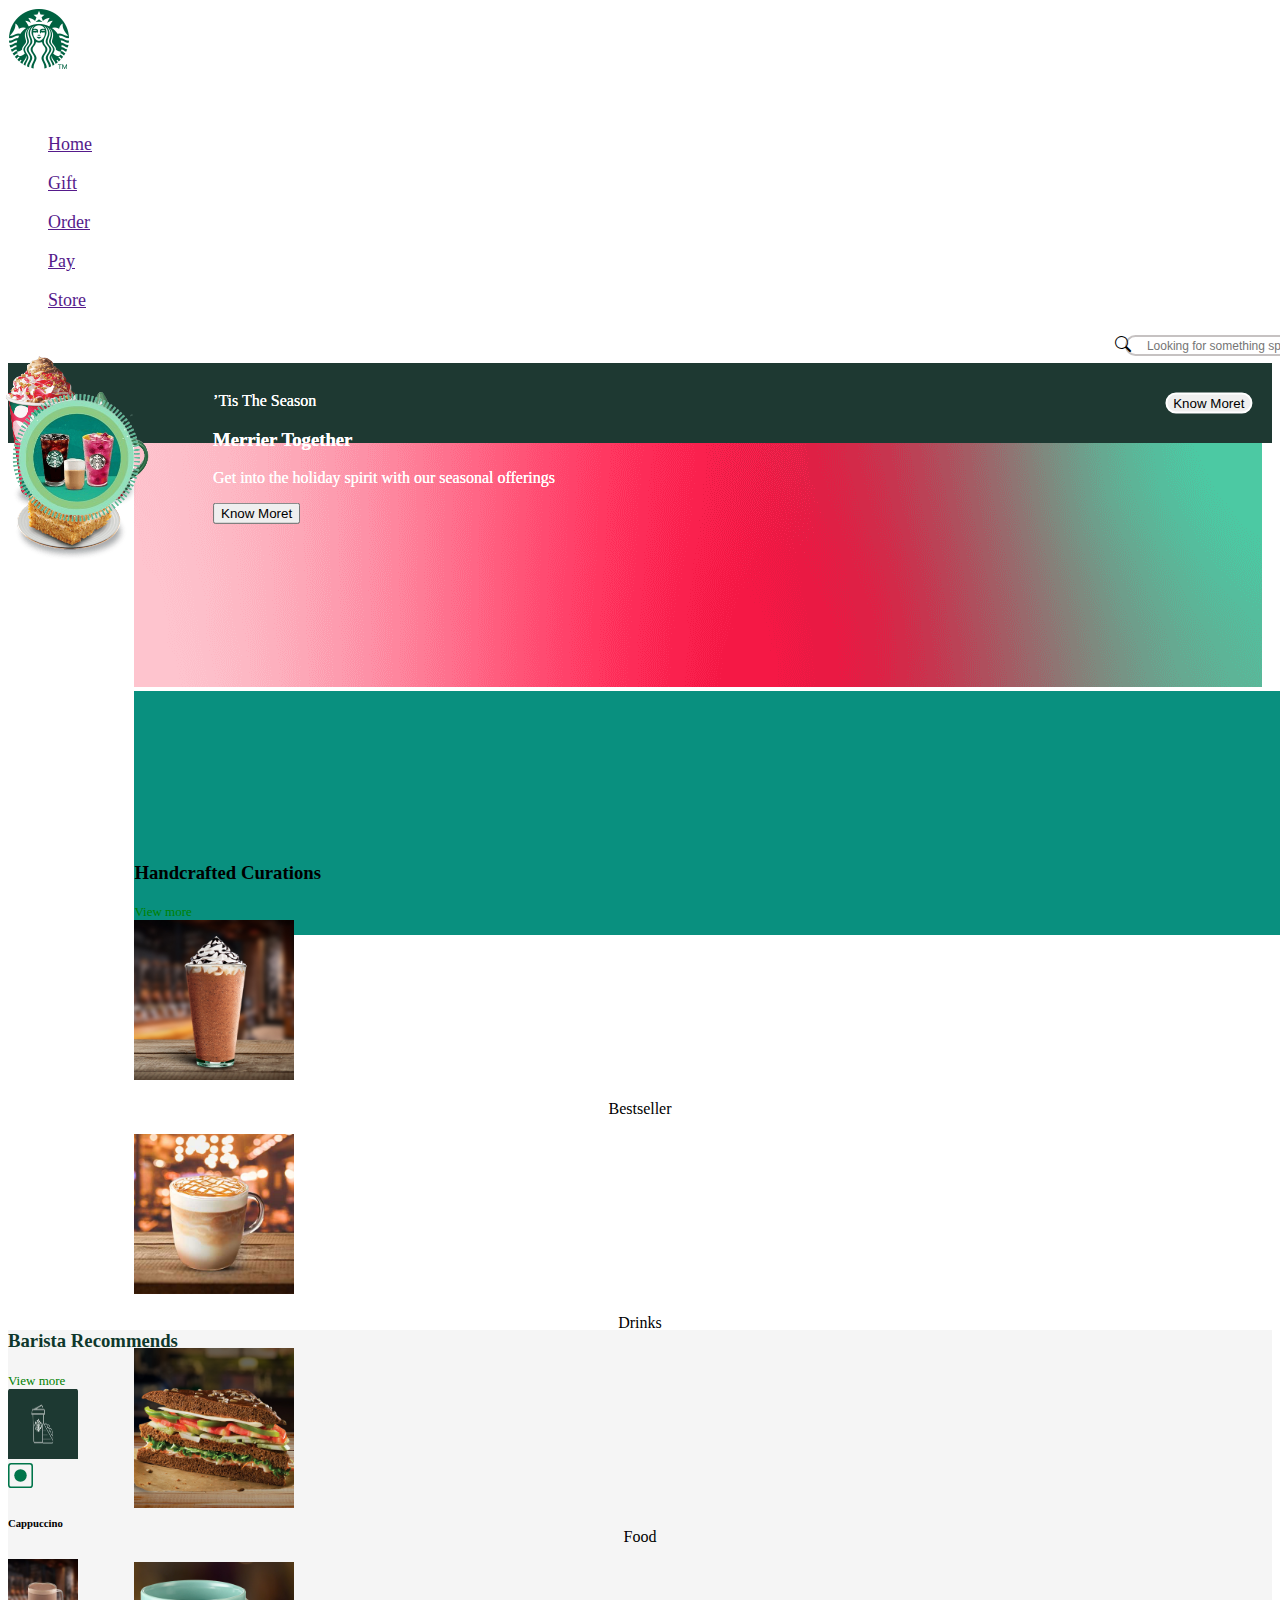
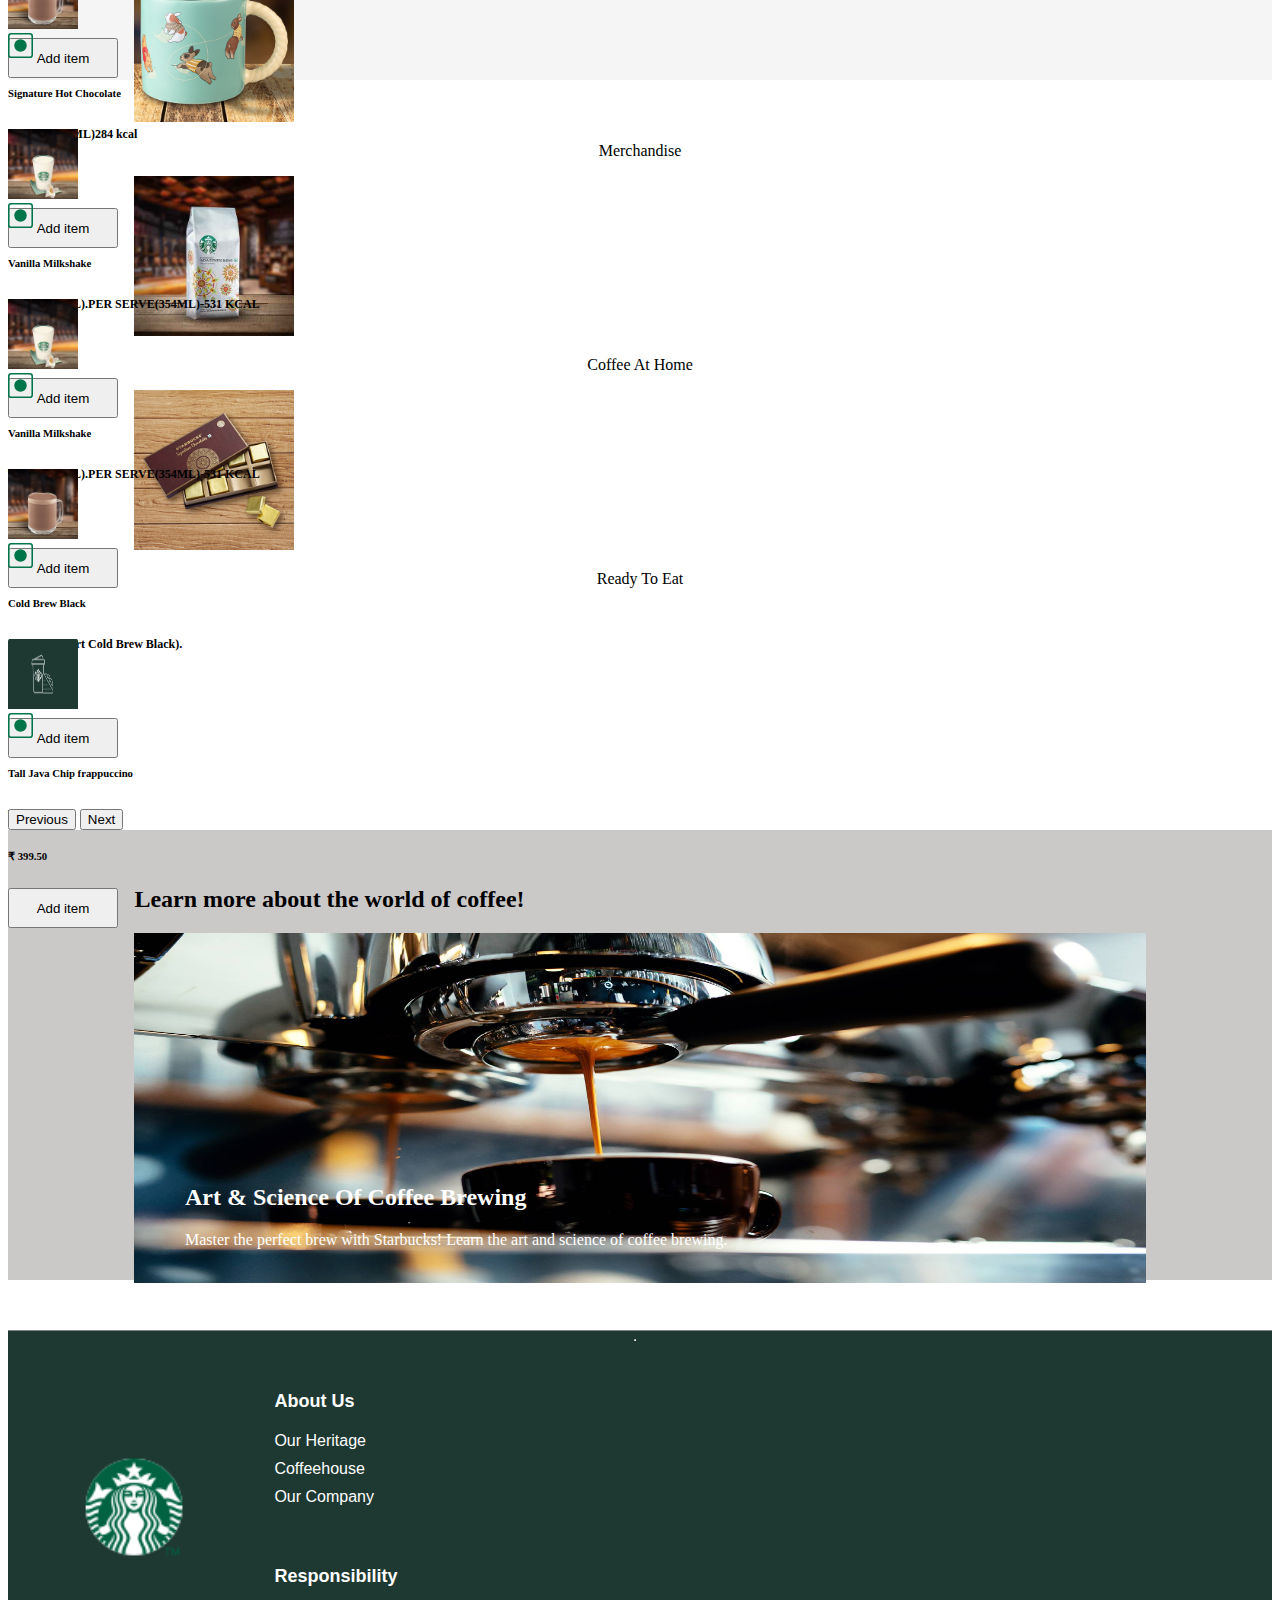
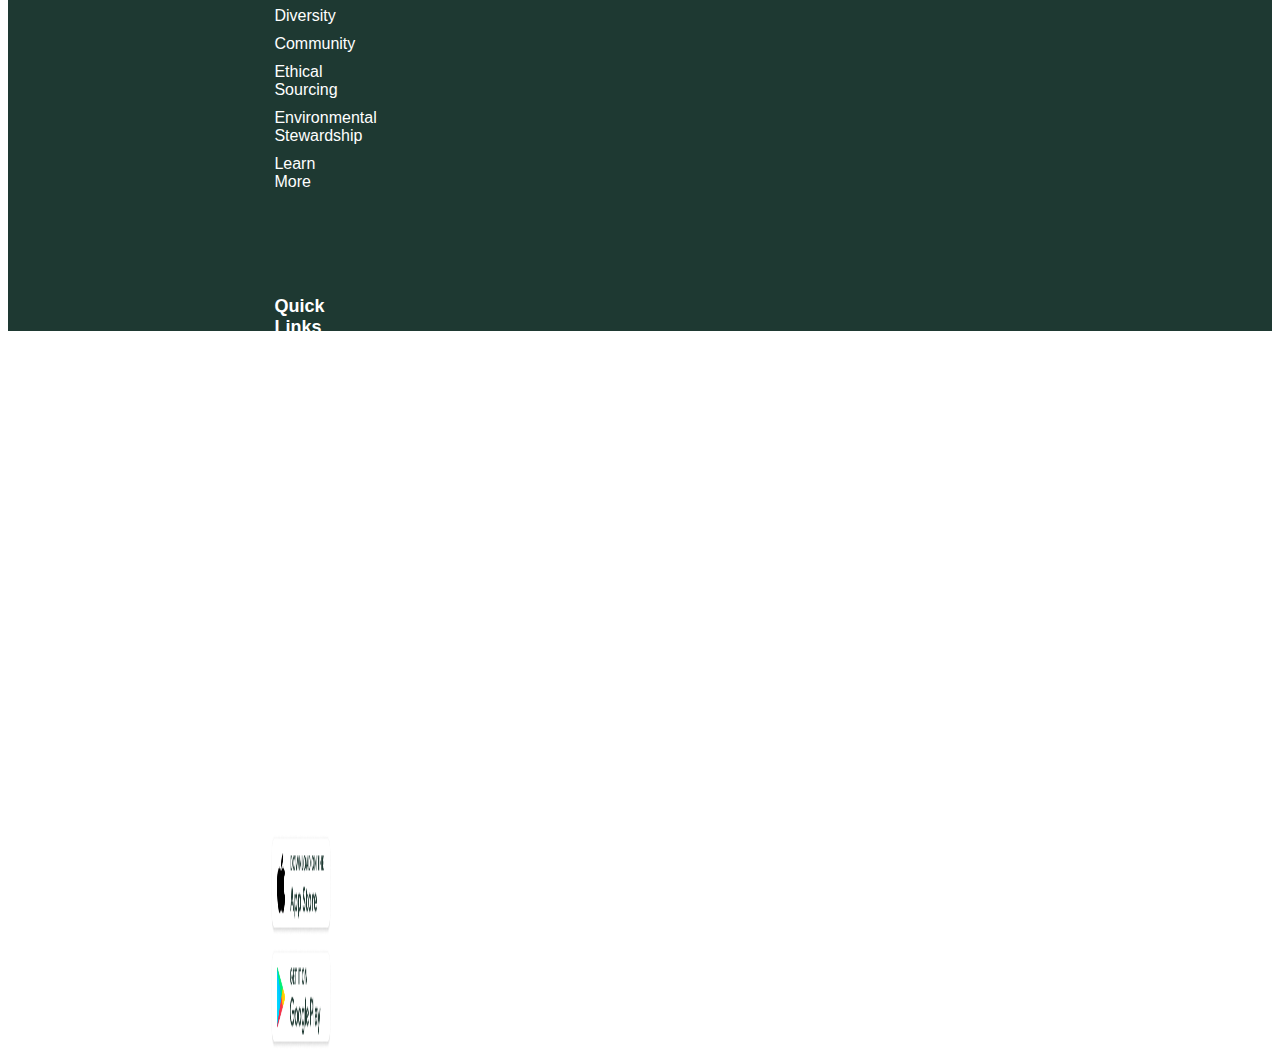
<file: Bootstrap Project/index.html>
<!DOCTYPE html>
<html lang="en">
<head>
    <meta charset="UTF-8">
    <meta name="viewport" content="width=device-width, initial-scale=1.0">
    <title>Document</title>
    <link rel="icon" href="image/logo.png">
    <!--bootsrap link-->
    <link href="https://cdn.jsdelivr.net/npm/bootstrap@5.0.2/dist/css/bootstrap.min.css" rel="stylesheet" 
    integrity="sha384-EVSTQN3/azprG1Anm3QDgpJLIm9Nao0Yz1ztcQTwFspd3yD65VohhpuuCOmLASjC" crossorigin="anonymous">
    <script src="https://cdn.jsdelivr.net/npm/bootstrap@5.0.2/dist/js/bootstrap.bundle.min.js" 
    integrity="sha384-MrcW6ZMFYlzcLA8Nl+NtUVF0sA7MsXsP1UyJoMp4YLEuNSfAP+JcXn/tWtIaxVXM" crossorigin="anonymous"></script>
    <!--icon link-->
    <link rel="stylesheet" href="https://cdn.jsdelivr.net/npm/bootstrap-icons@1.11.3/font/bootstrap-icons.min.css">
    <!--CSS link-->
    <link rel="stylesheet" href="style.css">
</head>
<body>
    <!--Navbar-->
    <div class="navbar navbar-expand-lg navbar-light bg-light">
        <div class="container">
            <a href="" class="navbar-brand"><img src="image/logo.png" alt=""></a>
            <div class="collapse navbar-collapse" >
                <ul class="navbar-nav">
                    <li class="nav-itme"><a href="" class="nav-link">Home</a></li>
                    <li class="nav-itme"><a href="" class="nav-link">Gift</a></li>
                    <li class="nav-itme"><a href="" class="nav-link">Order</a></li>
                    <li class="nav-itme"><a href="" class="nav-link">Pay</a></li>
                    <li class="nav-itme"><a href="" class="nav-link">Store</a></li>
                </ul>
                <div class="form">
                    <form class="d-flex">
                        <div class="search">
                            <i class="bi bi-search"></i>
                      <input class="form-control me-2 w-100" type="search" placeholder="Looking for something specific?">
                    </div>
                    </form>
                    <div class="user">
                    <i class="bi bi-person-circle"></i></div>
            </div>
        </div>
    </div>
    </div>
    <!--card-->
    <div class="crad">
        <button type="button" class="btn btn-outline-light  d-flex align-items-center">Know Moret</button>
    </div>
    
    <!--slide1-->
    <div class="slide1 mt-2">
        <div class="slide1-content">
            <div class="container">
                
           
            <div id="carouselExampleInterval" class="carousel slide" data-bs-ride="carousel">
                <div class="carousel-inner">
                  <div class="carousel-item active" >
                    <img src="image/36_Holiday_Dashboard_05_1_eaa2feb94e.png" class="d-block w-100" alt="...">
                    <img src="image/Holiday_Dashboard_Middle_1_189e129df8.png" alt="" class="holiday">
                    <div class="contanet1">
                        <p>’Tis The Season</p>
                        <h3>Merrier Together</h3>
                        <p>Get into the holiday spirit with our seasonal offerings</p>
                        <button type="button" class="btn btn-outline-light  d-flex align-items-center">Know Moret</button>
                    </div>
                  </div>
                  <div class="carousel-item" >
                    <img src="image/Banner_Background_2256x488_1_0c34e62d77.webp" class="d-block w-100" alt="...">
                    <img src="image/285_x_595_App_removebg_preview_2_c4bc942184.png" alt="" class="app">
                    <div class="contanet2">
                        <p>’Tis The Season</p>
                        <h3>Merrier Together</h3>
                        <p>Get into the holiday spirit with our seasonal offerings</p>
                        <button type="button" class="btn btn-outline-light  d-flex align-items-center">Know Moret</button>
                    </div>
                  </div>
                </div>
                <button class="carousel-control-prev" type="button" data-bs-target="#carouselExampleInterval" data-bs-slide="prev">
                  <span class="carousel-control-prev-icon" aria-hidden="true"></span>
                  <span class="visually-hidden">Previous</span>
                </button>
                <button class="carousel-control-next"  data-bs-target="#carouselExampleInterval" data-bs-slide="next">
                  <span class="carousel-control-next-icon" ></span>
                  <span class="visually-hidden">Next</span>
                </button>
              </div>
            </div>
        </div>
    </div>
    <!--Handcrafted Curations-->
    <div class="handcrafted">
        <div class="hand-content">
            <h3>Handcrafted Curations</h3>
             <a href="#" class="fw-bold mt-4" style="text-decoration: none; color: green;font-size: 13px;">View more</a>
            <div class="container mt-5">
                <div class="row">
                    <div class="col-sm-12 col-md-4 col-xl-2"><img src="image/Bestseller.webp" alt="" class="rounded rounded-circle">
                        <p align="center">Bestseller</p>
                    </div>
                    <div class="col-sm-12 col-md-4 col-xl-2"><img src="image/Drinks.webp" alt="" class="rounded rounded-circle">
                        <p align="center">Drinks</p>
                    </div>
                    <div class="col-sm-12 col-md-4 col-xl-2"><img src="image/Food.webp" alt="" class="rounded rounded-circle">
                        <p align="center">Food</p>
                    </div>
                    <div class="col-sm-12 col-md-4 col-xl-2"><img src="image/Merchandise.webp" alt=""  class="rounded rounded-circle">
                        <p align="center">Merchandise</p>
                    </div>
                    <div class="col-sm-12 col-md-4 col-xl-2"><img src="image/CoffeeAtHome.webp" alt=""  class="rounded rounded-circle"> 
                        <p align="center">Coffee At Home</p>
                    </div>
                    <div class="col-sm-12 col-md-4 col-xl-2 "><img src="image/ReadyToEat.jpg" alt="" class="rounded rounded-circle">
                        <p align="center">Ready To Eat</p>
                    </div>
                </div>
            </div>
        </div>
    </div>
    <!--Barista -->
    <div class="container-fluid mb-5"
      style="background-color: whitesmoke; height: 350px">
      <div class="container">

        <div class="head w-100 d-flex justify-content-between">
            <h3 class="fw-bolder pt-4" style="color: #0e382c">
            Barista Recommends
            </h3>

            <a href="#" class="fw-bold mt-4" style="text-decoration: none; color: green;font-size: 13px;">View more</a>
        </div>
        

        <div id="cards-slide" class="carousel slide mt-5" data-bs-ride="carousel">
            <div class="carousel-inner">
              <div class="carousel-item active">
                 <div class="row ">

                    <!--CARD-1-->
                    <div class="col-4">
                        <div class="card" style="width: 400px; height: 170px; border-radius: 10px">
                            <section class="d-flex">
                              <img src="image/placeholder.webp" class="card-img-top rounded m-3" style="height: 70px; width: 70px" />
                  
                              <div class="info mt-3">
                                <img src="image/veg.svg" class="pb-2" style="height: 25px" />
                                <h6 class="fw-bolder">Cappuccino</h6>
                                <h6 style="font-size: 12px">Short</h6>
                              </div>
                            </section>
                            <div class="card-body w-100 mb-5 d-flex justify-content-between">
                              <h6 class="fw-bolder">₹ 283.50</h6>
                              <button
                                class="btn btn-success btn-outline-dark"
                                style="width: 110px; height: 40px"
                              >
                                Add item
                              </button>
                            </div>
                          </div>
                    </div>

                    <!--CARD-2-->
                    <div class="col-4  ">
                        <div class="card" style="width: 400px; height: 170px; border-radius: 10px">
                            <section class="d-flex">
                              <img src="image/100447.webp" class="card-img-top rounded m-3" style="height: 70px; width: 70px" />
                  
                              <div class="info mt-3">
                                <img src="image/veg.svg" class="pb-2" style="height: 25px" />
                                <h6 class="fw-bolder">Signature Hot Chocolate</h6>
                                <h6 style="font-size: 12px">SHORT(237ML)284 kcal</h6>
                              </div>
                            </section>
                            <div class="card-body w-100 mb-5 d-flex justify-content-between">
                              <h6 class="fw-bolder">₹ 378.50</h6>
                              <button
                                class="btn btn-success btn-outline-dark"
                                style="width: 110px; height: 40px"
                              >
                                Add item
                              </button>
                            </div>
                          </div>
                    </div>

                    <!--CARD-3-->
                    <div class="col-4 ">
                        <div class="card" style="width: 400px; height: 170px; border-radius: 10px">
                            <section class="d-flex">
                              <img src="image/112573.webp" class="card-img-top rounded m-3" style="height: 70px; width: 70px" />
                  
                              <div class="info mt-3">
                                <img src="image/veg.svg" class="pb-2" style="height: 25px" />
                                <h6 class="fw-bolder">Vanilla Milkshake</h6>
                                <h6 style="font-size: 12px">TALL(354ML).PER SERVE(354ML)-531 KCAL</h6>
                              </div>
                            </section>
                            <div class="card-body w-100 mb-5 d-flex justify-content-between">
                              <h6 class="fw-bolder">₹ 299.25</h6>
                              <button
                                class="btn btn-success btn-outline-dark"
                                style="width: 110px; height: 40px"
                              >
                                Add item
                              </button>
                            </div>
                          </div>
                    </div>
                 </div>
              </div>
              <div class="carousel-item ">
                <div class="row ">

                      <!--CARD-4-->
                      <div class="col-4 ">
                        <div class="card" style="width: 400px; height: 170px; border-radius: 10px">
                            <section class="d-flex">
                              <img src="image/112573.webp" class="card-img-top rounded m-3" style="height: 70px; width: 70px" />
                  
                              <div class="info mt-3">
                                <img src="image/veg.svg" class="pb-2" style="height: 25px" />
                                <h6 class="fw-bolder">Vanilla Milkshake</h6>
                                <h6 style="font-size: 12px">TALL(354ML).PER SERVE(354ML)-531 KCAL</h6>
                              </div>
                            </section>
                            <div class="card-body w-100 mb-5 d-flex justify-content-between">
                              <h6 class="fw-bolder">₹ 299.25</h6>
                              <button
                                class="btn btn-success btn-outline-dark"
                                style="width: 110px; height: 40px"
                              >
                                Add item
                              </button>
                            </div>
                          </div>
                    </div>
                


                   <!--CARD-5-->
                   <div class="col-4 ">
                    <div class="card" style="width: 400px; height: 170px; border-radius: 10px">
                        <section class="d-flex">
                          <img src="image/100447.webp" class="card-img-top rounded m-3" style="height: 70px; width: 70px" />
              
                          <div class="info mt-3">
                            <img src="image/veg.svg" class="pb-2" style="height: 25px" />
                            <h6 class="fw-bolder">Cold Brew Black</h6>
                            <h6 style="font-size: 12px">SHORT (Short Cold Brew Black).</h6>
                          </div>
                        </section>
                        <div class="card-body w-100 mb-5 d-flex justify-content-between">
                          <h6 class="fw-bolder">₹ 373.00</h6>
                          <button
                            class="btn btn-success btn-outline-dark"
                            style="width: 110px; height: 40px"
                          >
                            Add item
                          </button>
                        </div>
                      </div>
                </div>


                   <!--CARD-6-->
                   <div class="col-4">
                    <div class="card" style="width: 400px; height: 170px; border-radius: 10px">
                        <section class="d-flex">
                          <img src="image/placeholder.webp" class="card-img-top rounded m-3" style="height: 70px; width: 70px" />
              
                          <div class="info mt-3">
                            <img src="image/veg.svg" class="pb-2" style="height: 25px" />
                            <h6 class="fw-bolder">Tall Java Chip frappuccino</h6>
                            <h6 style="font-size: 12px">TALL</h6>
                          </div>
                        </section>
                        <div class="card-body w-100 mb-5 d-flex justify-content-between">
                          <h6 class="fw-bolder">₹ 399.50</h6>
                          <button
                            class="btn btn-success btn-outline-dark"
                            style="width: 110px; height: 40px"
                          >
                            Add item
                          </button>
                        </div>
                      </div>
                </div>


                   

                   </div>
                


            </div>
            <button class="carousel-control-prev" type="button" data-bs-target="#cards-slide" data-bs-slide="prev">
              <span class="carousel-control-prev-icon bg-dark  rounded rounded-circle" aria-hidden="true"></span>
              <span class="visually-hidden">Previous</span>
            </button>
            <button class="carousel-control-next" type="button" data-bs-target="#cards-slide" data-bs-slide="next">
              <span class="carousel-control-next-icon bg-dark  rounded rounded-circle"></span>
              <span class="visually-hidden">Next</span>
            </button>
          </div>





 


      </div>
    </div>
    <!--about-->
    <div class="about mt-5">
        <div class="coffee">
            <br><br>
        <div class="container">
            <h2>Learn more about the world of coffee!</h2>
            <div class="live">
                <img src="image/ICW_Live_Event_Day5_41f11ca3d2.jpg" alt="">
                <div class="live-cont">
                <h2>Art & Science Of Coffee Brewing</h2>
                <p>Master the perfect brew with Starbucks! Learn the art and science of coffee brewing.</p>
            </div>
            </div>
        </div>
    </div>
    </div>
    <div class="footer">
        <div class="footer-container">
            <img src="image/logo.png" alt="">
            <div class="container d-flex">
          <div class="info">
            <ul>
              <li class="head">About Us</li>
              <li> Our Heritage</li>
              <li> Coffeehouse</li>
              <li>Our Company</li>
            </ul>
          </div>
    
          <div class="responsibility">
            <ul>
              <li class="head">Responsibility</li>
              <li> Diversity </li>
              <li> Community </li>
              <li>Ethical Sourcing</li>
              <li>Environmental Stewardship</li>
              <li> Learn More</li>
            </ul>
          </div>
    
          <div class="quick ">
            <ul>
              <li class="head">Quick Links</li>
              <li>Privacy Policy</li>
              <li>FAQs</li>
              <li>Starbucks India Mobile App <br> Terms of Use</li>
              <li>Customer Service</li>
              <li>Delivery</li>
              <li>Season's Gifting</li>
              <li>Loyalty Program Terms and <br> Conditions</li>
              <li>Starbucks Rewards Day Offer</li>
              <li>Diwali Bonus Star Offer</li>
              <li>Classics Combo Offer</li>
              <li>Beverage Subscription</li>
            </ul>
          </div>
    
          <div class="media">
            <ul>
              <li class="head">SOCIAL MEDIA</li>
              <li>
                <i class="bi bi-instagram"></i>
                <i class="bi bi-facebook"></i>
                <i class="bi bi-twitter"></i>
              </li>
            </ul>
            <div class="app2 ">
                <ul>
                    <li><img src="image/appstoreiOS.png" alt=""></li>
                    <li><img src="image/appstoreAndroid.png" alt=""></li>
            </ul>
            </div>
        </div>
        </div>
        <div class="footer-end">
          <hr>
        </div>
    </div>
</div>    
</body>
</html>
</file>
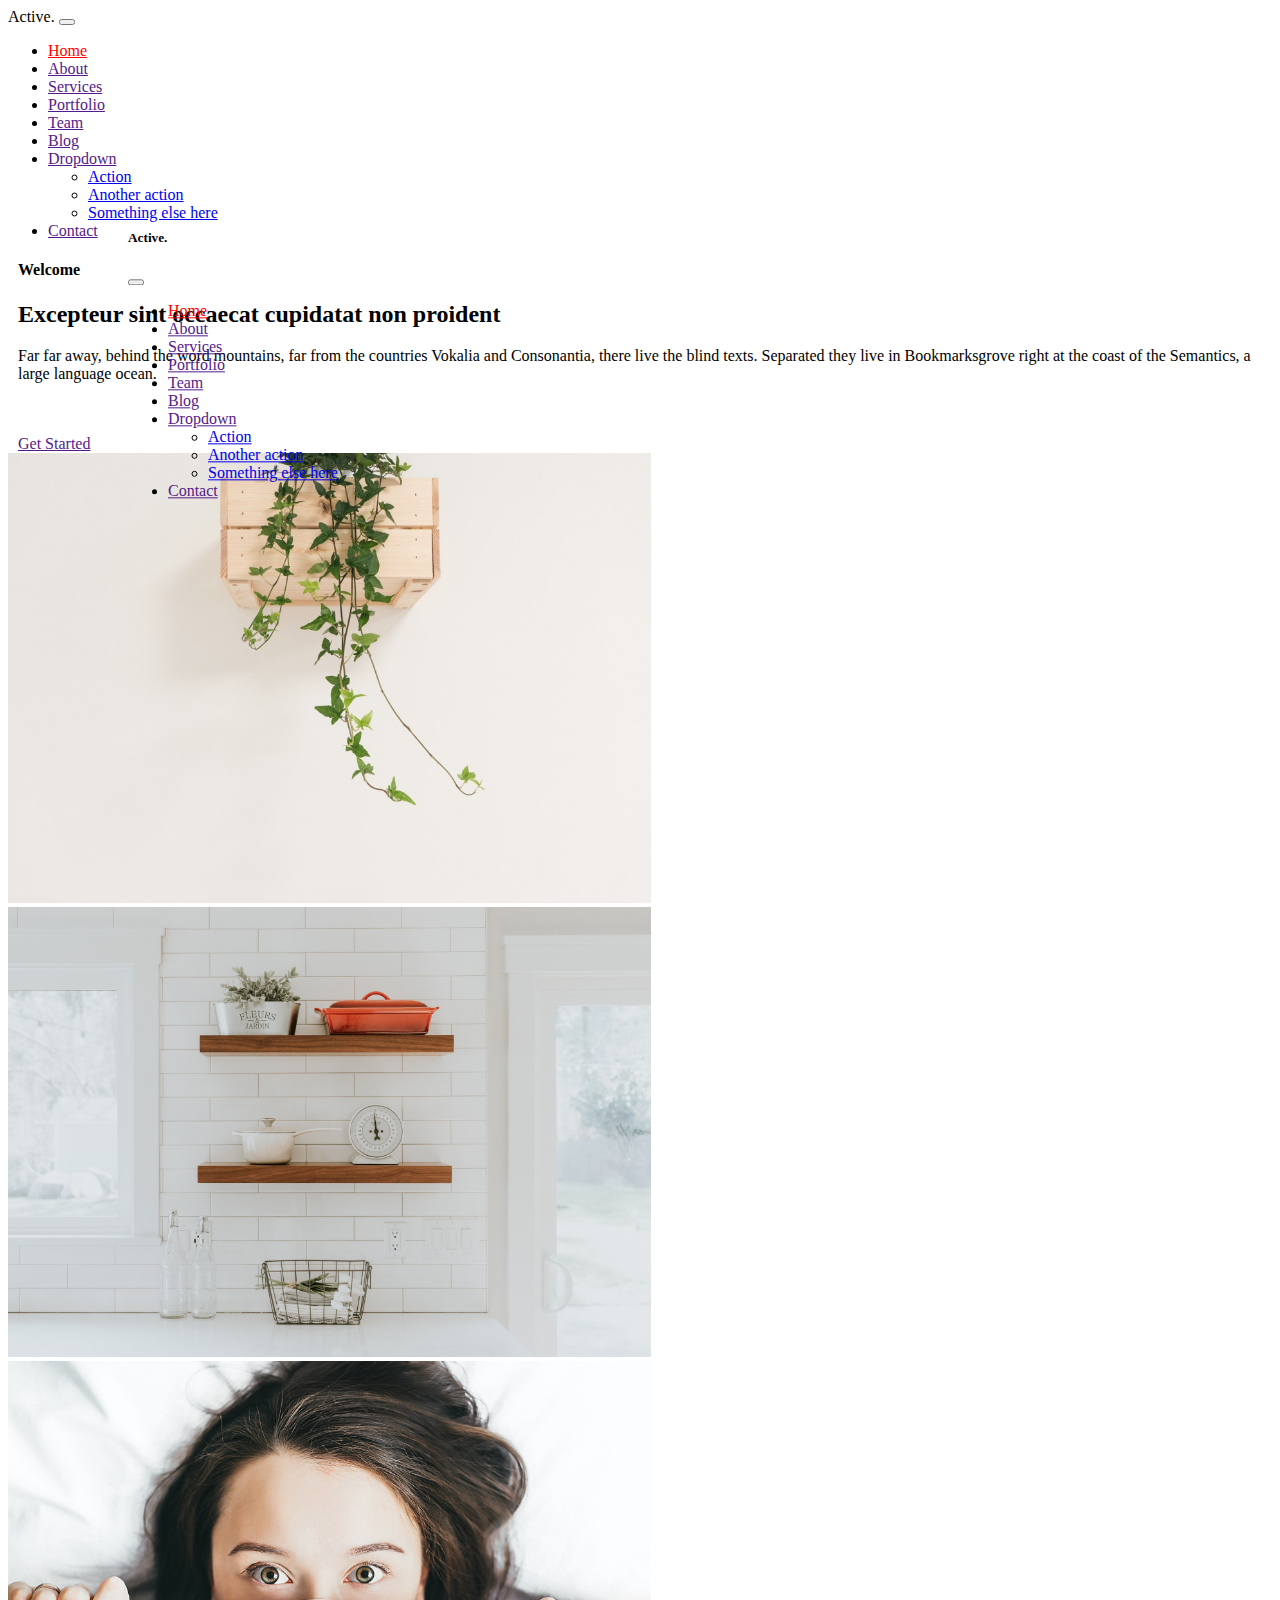
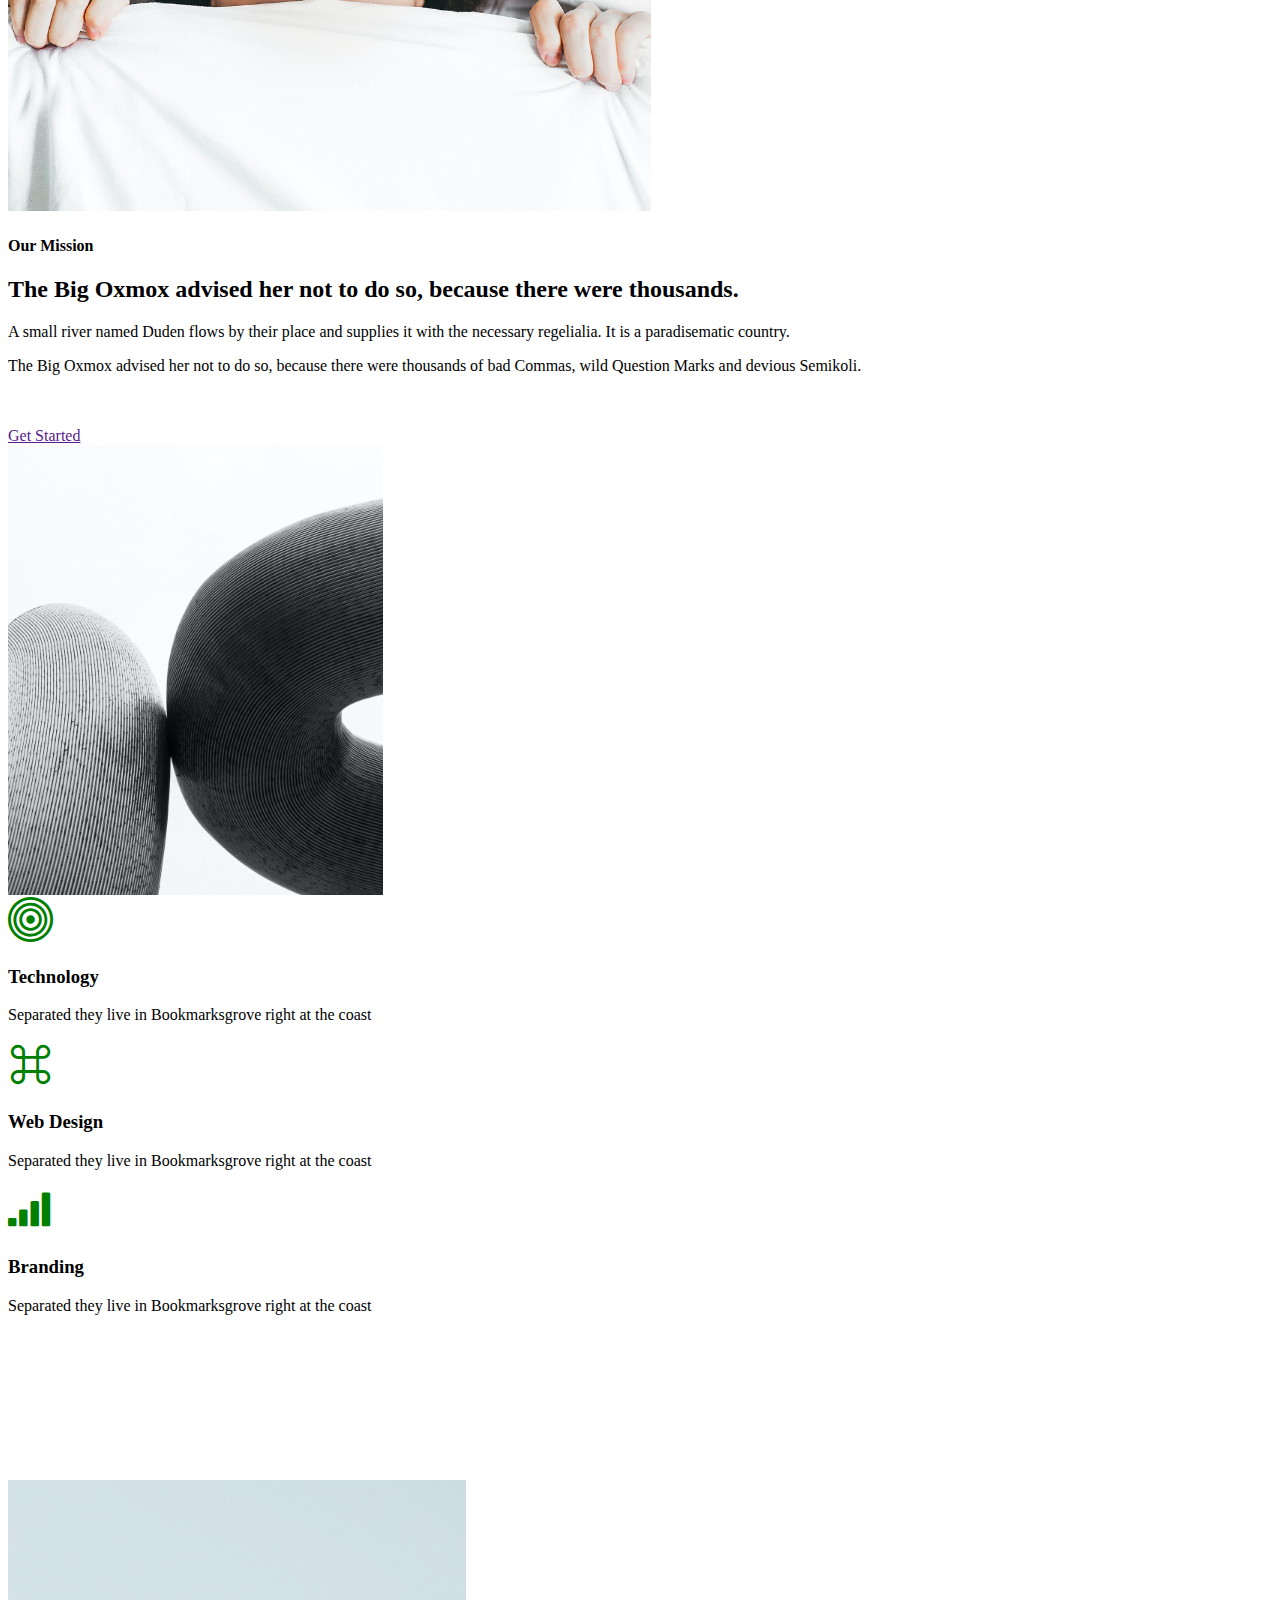
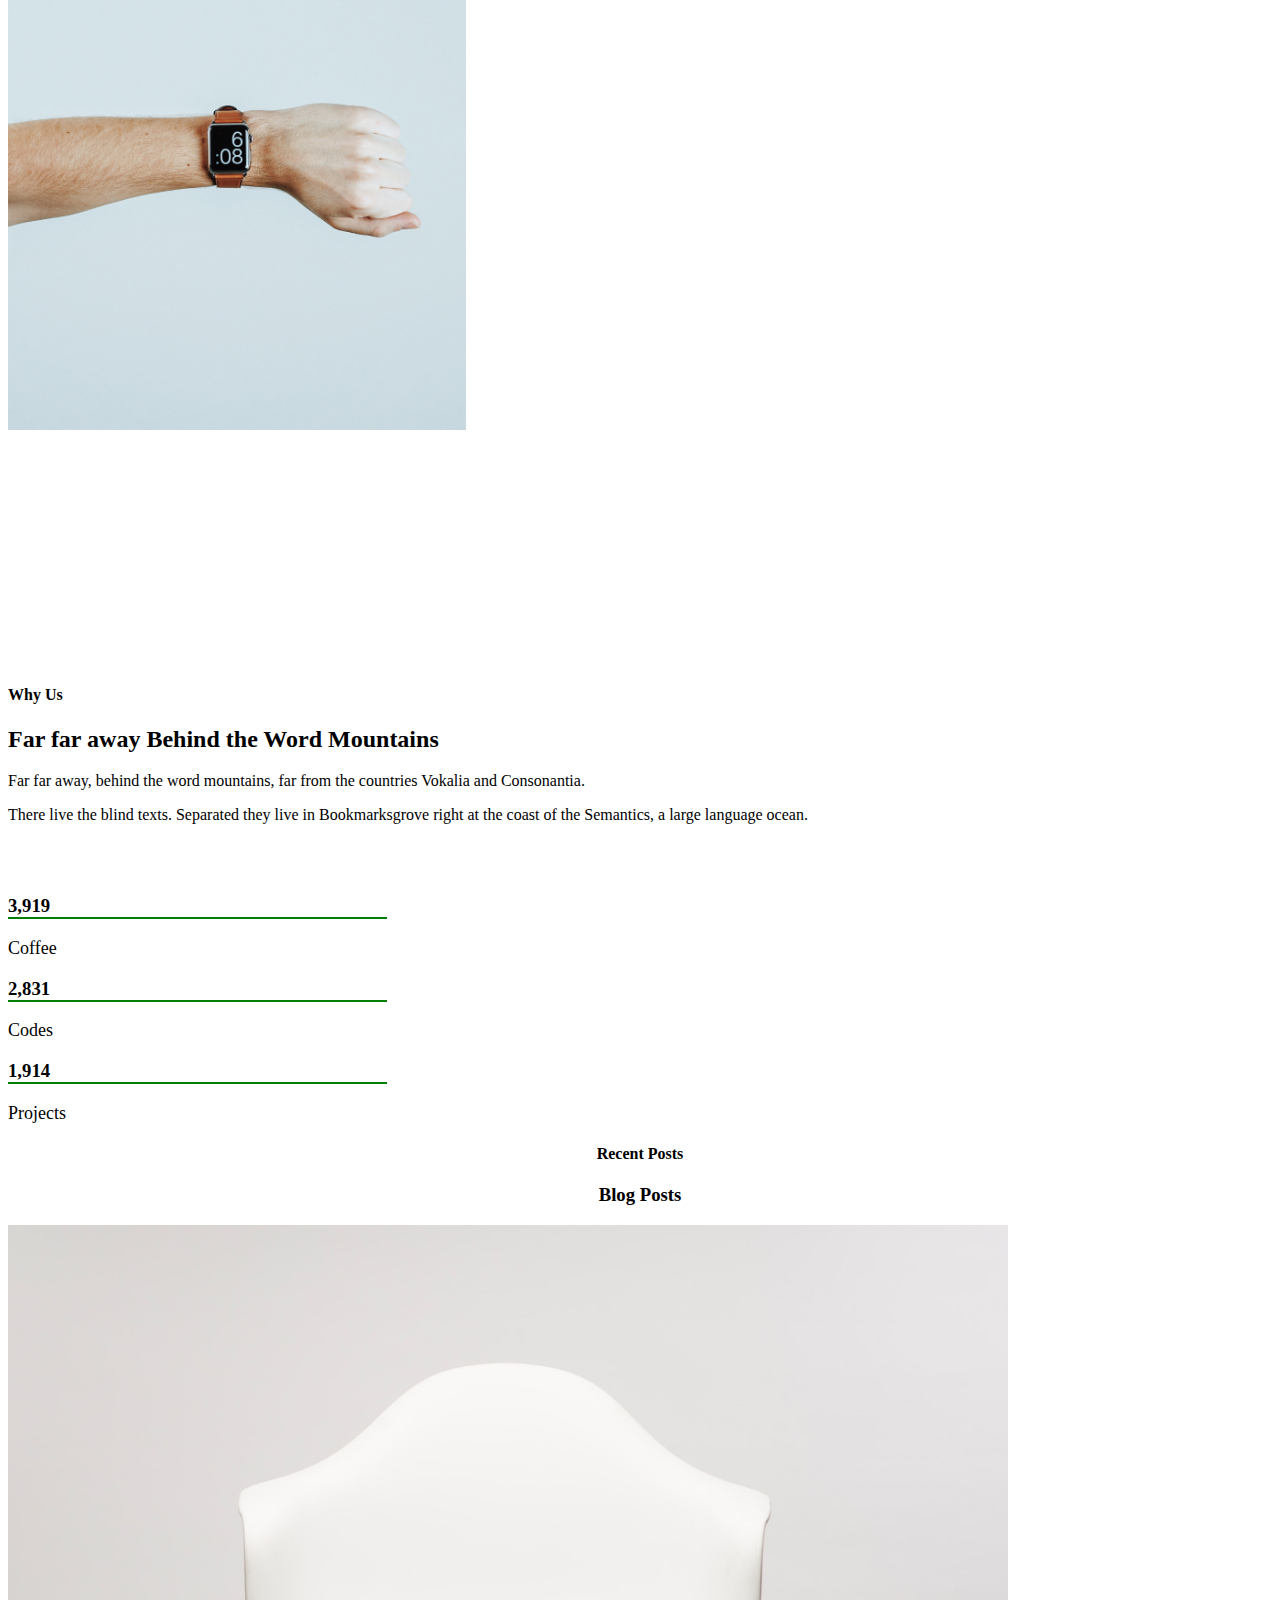
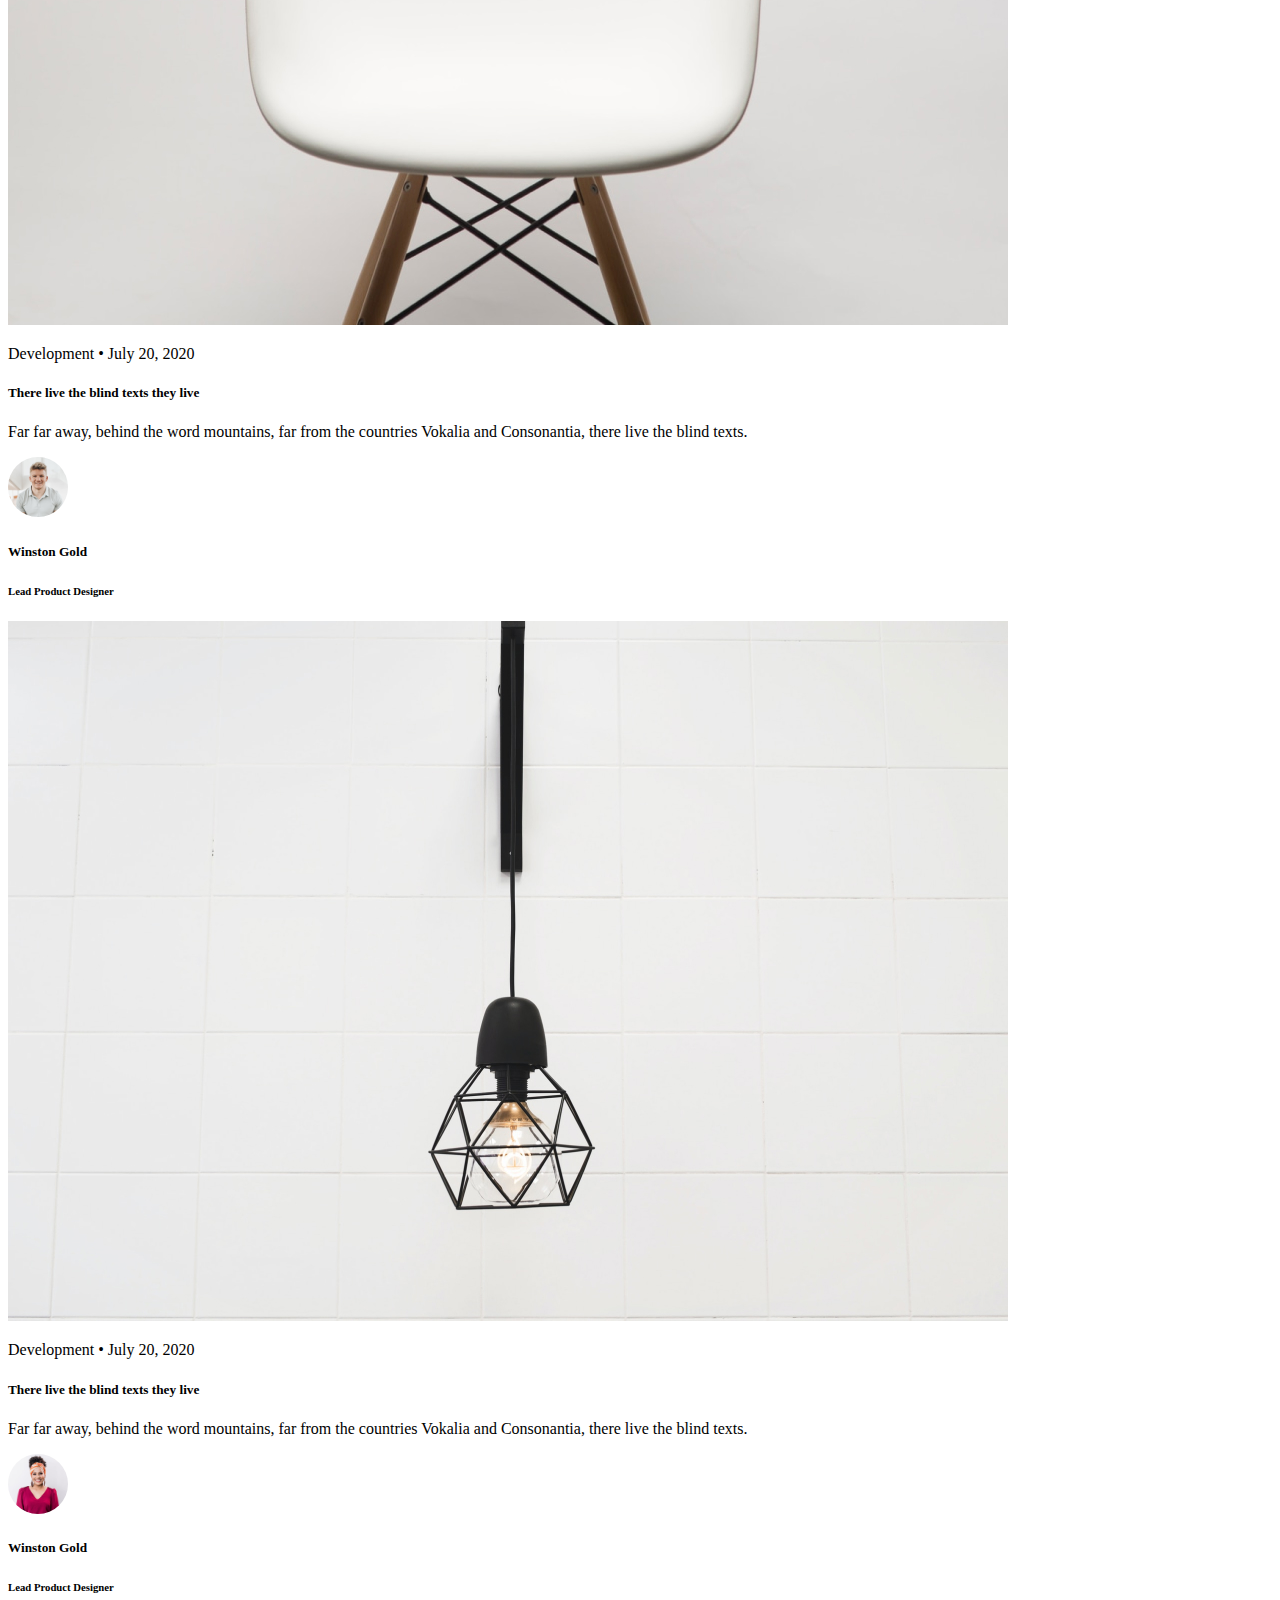
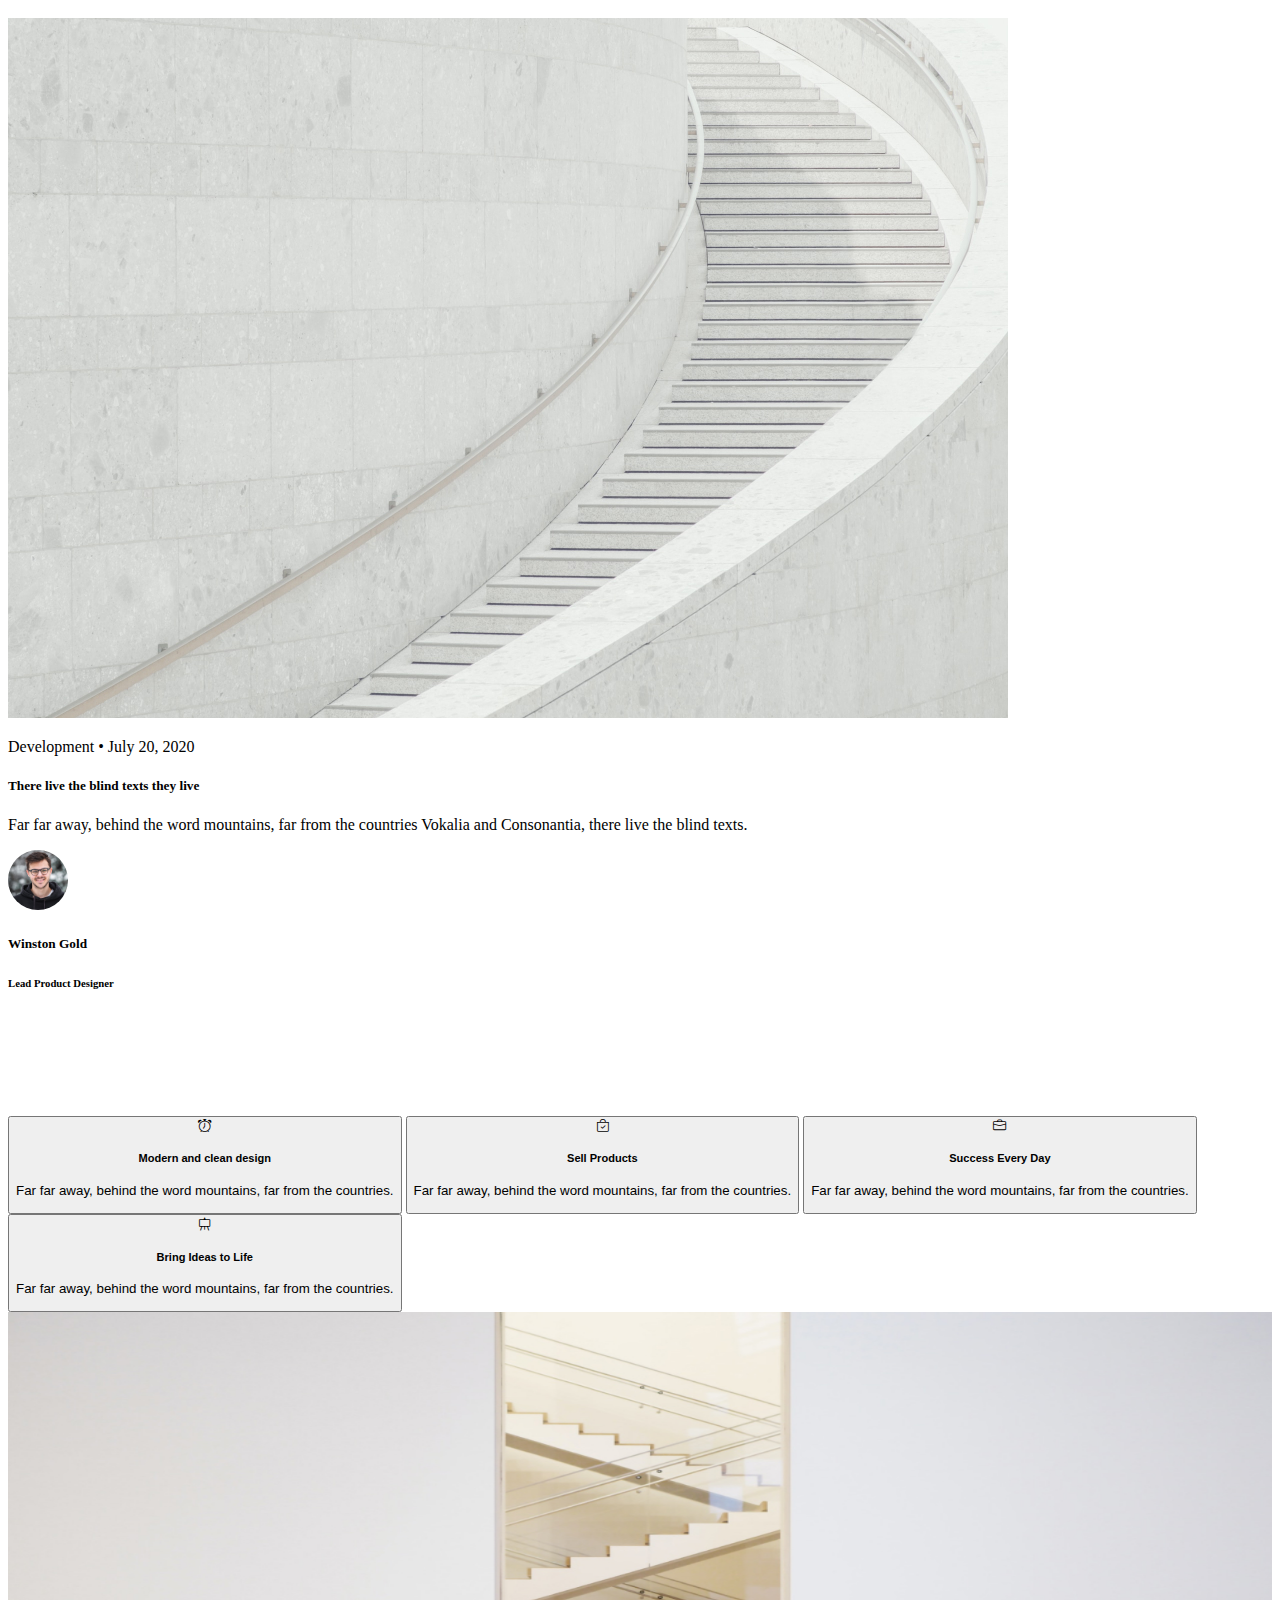
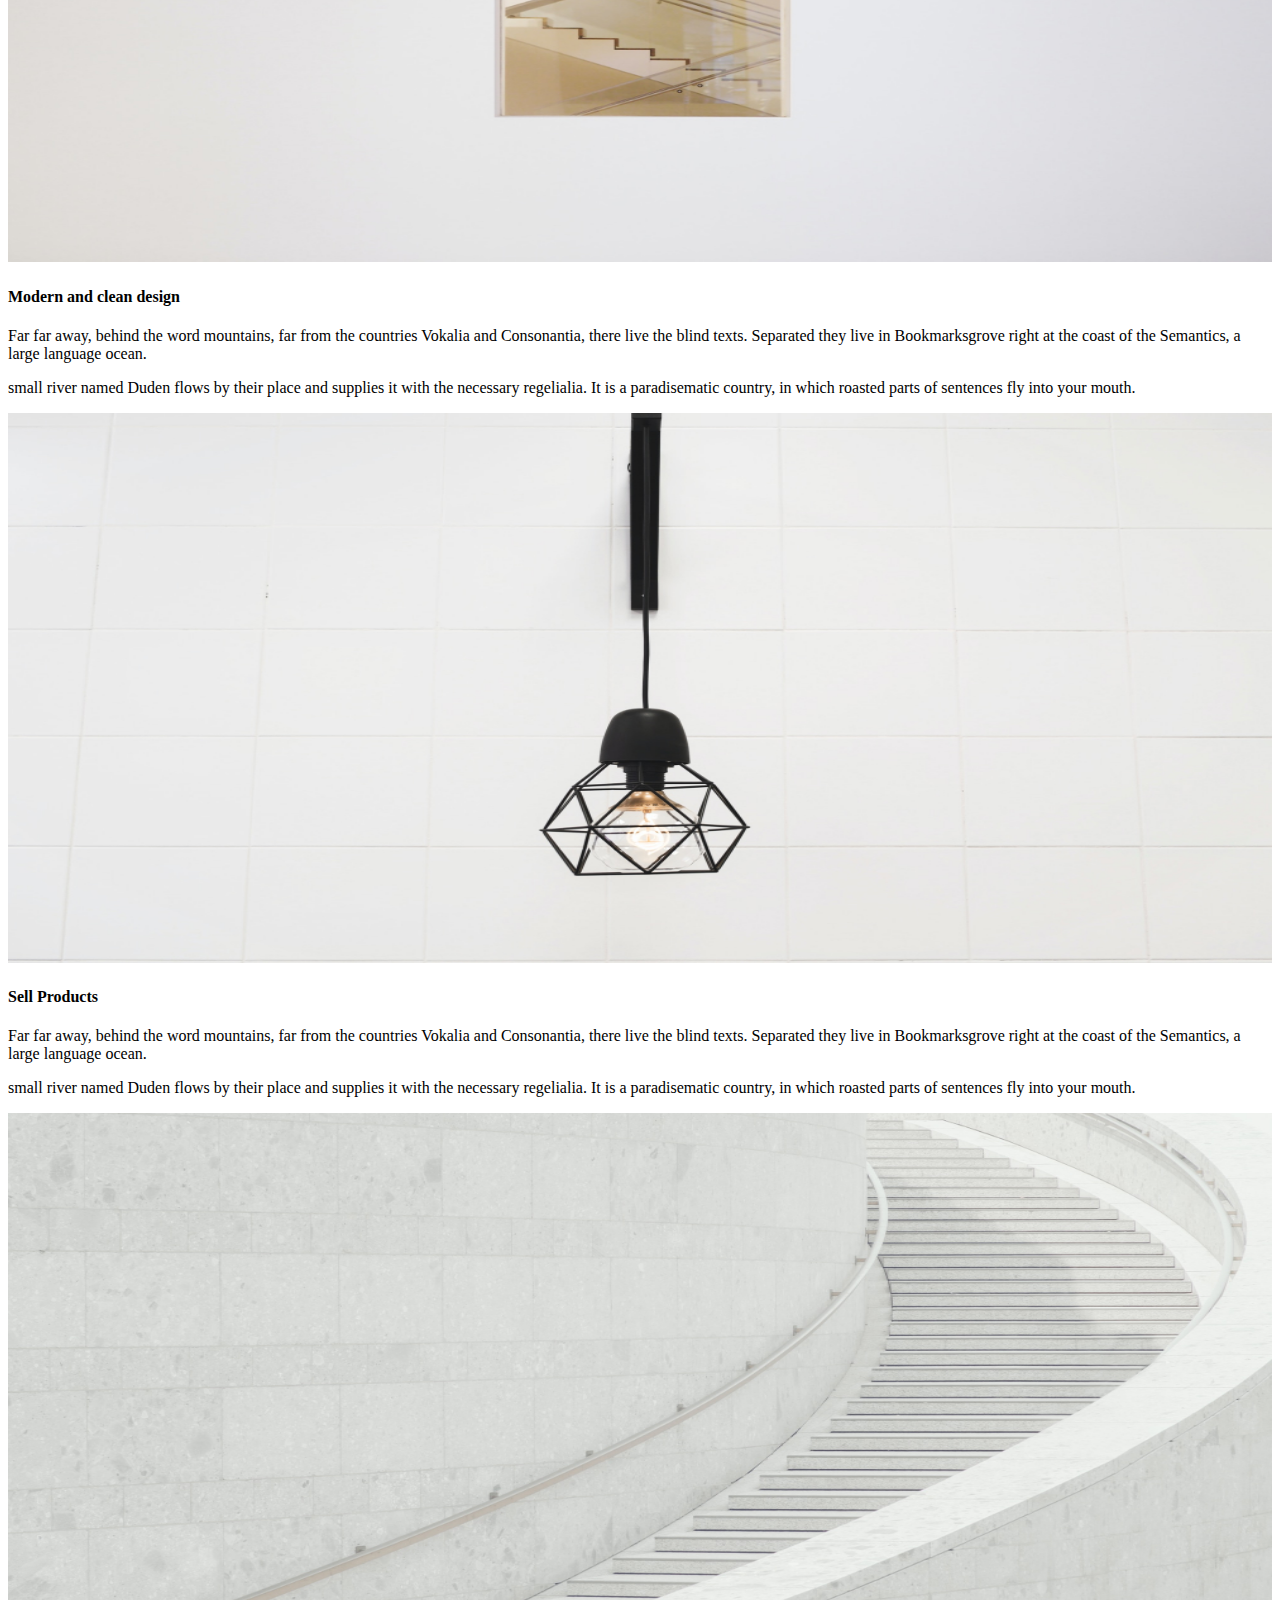
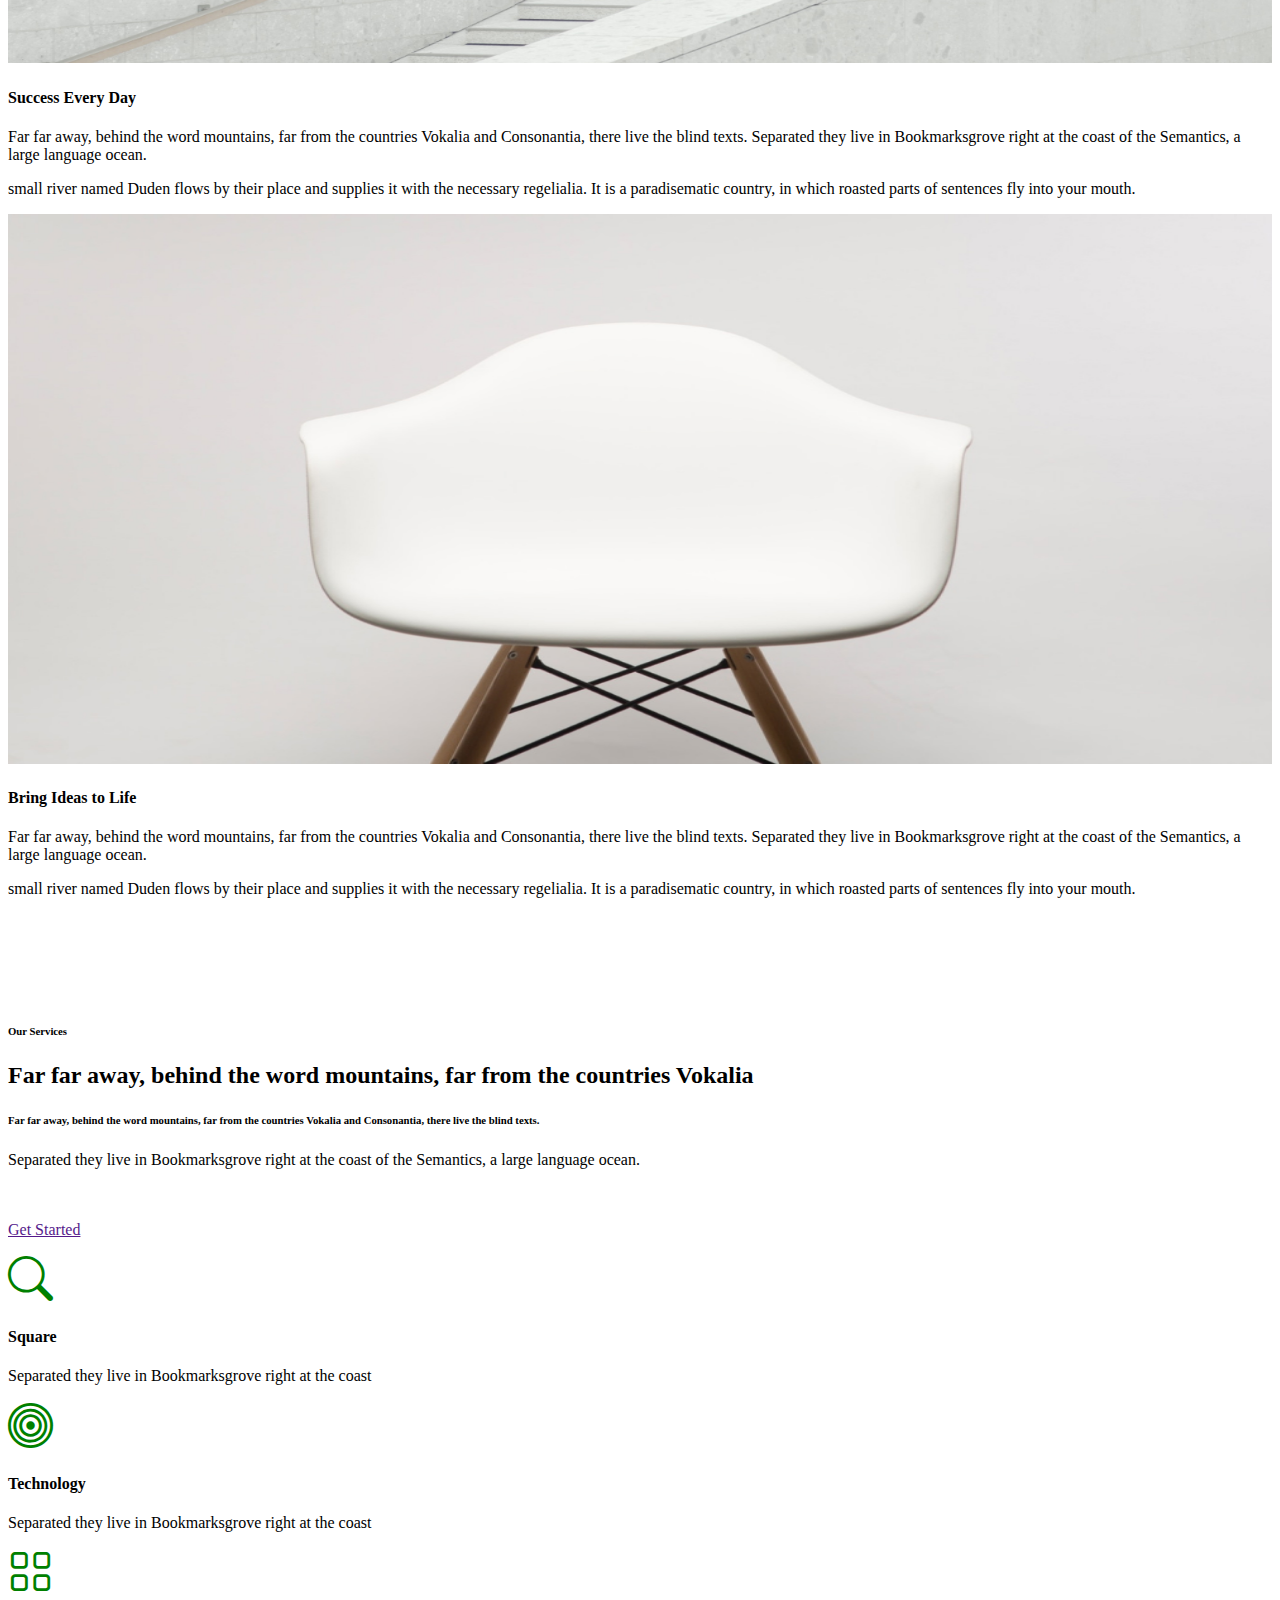
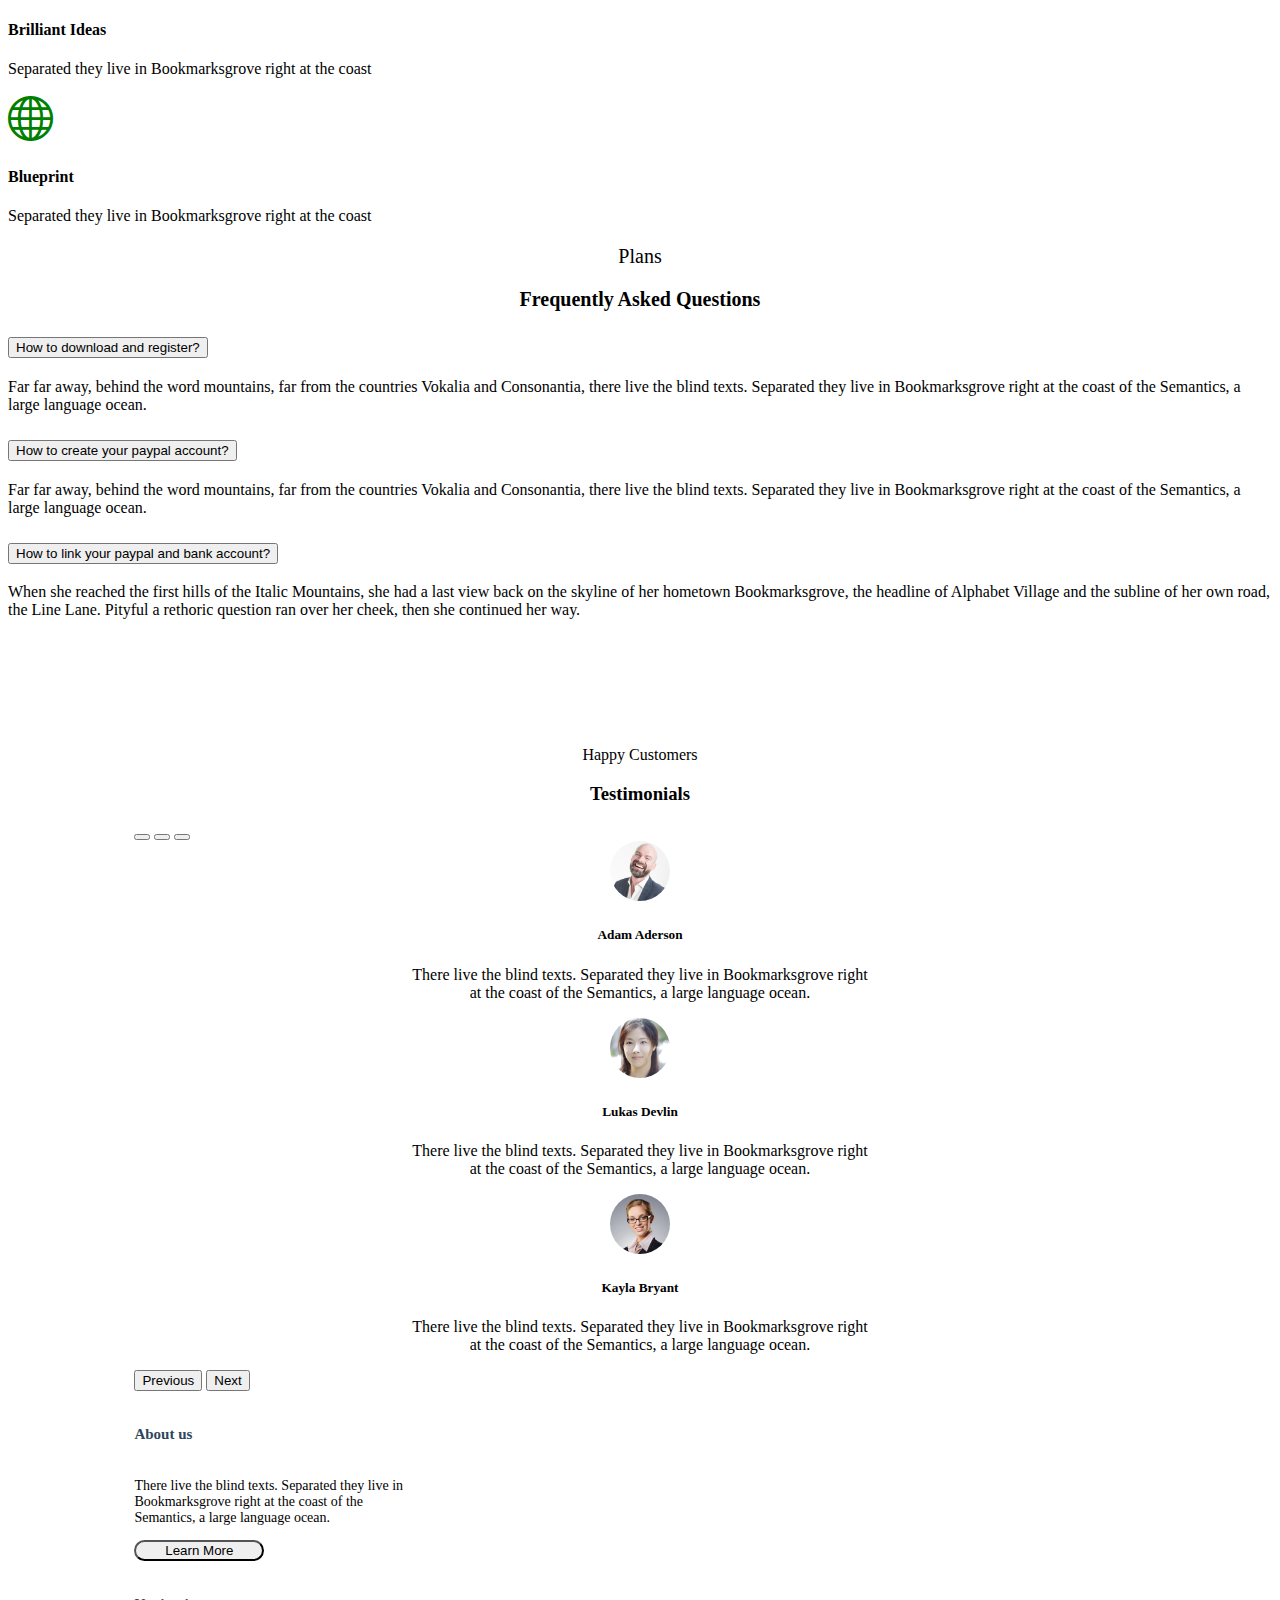
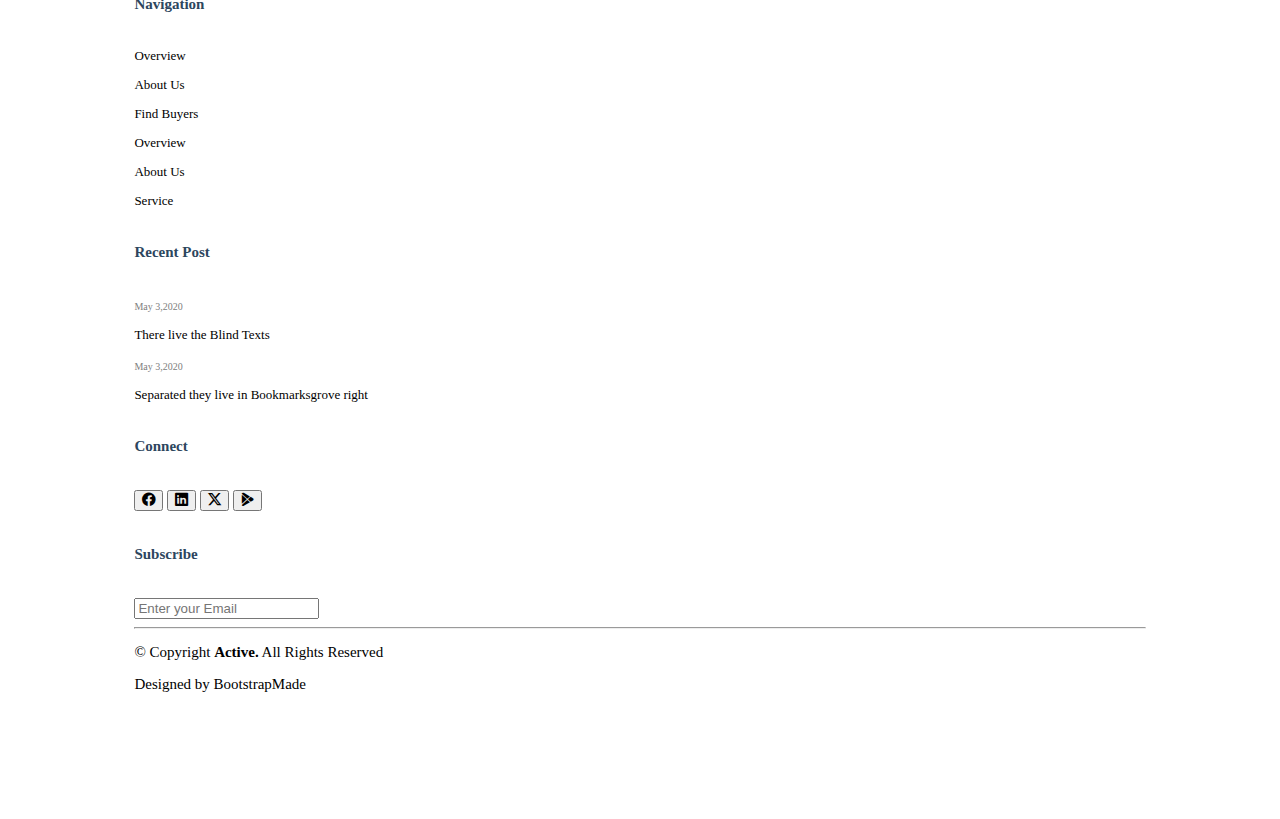
<file: Class Project/index.html>
<!DOCTYPE html>
<html lang="en">
<head>
    <meta charset="UTF-8">
    <meta name="viewport" content="width=device-width, initial-scale=1.0">
    <title>Document</title>
    <!--CSS link -->
    <link rel="stylesheet" href="css/style.css">
    <!--Bootstrap icon link-->
    <link rel="stylesheet" href="https://cdn.jsdelivr.net/npm/bootstrap-icons@1.11.3/font/bootstrap-icons.min.css">
    <!--bootstrap CSS -->
    <link href="https://cdn.jsdelivr.net/npm/bootstrap@5.0.2/dist/css/bootstrap.min.css" rel="stylesheet" integrity="sha384-EVSTQN3/azprG1Anm3QDgpJLIm9Nao0Yz1ztcQTwFspd3yD65VohhpuuCOmLASjC" crossorigin="anonymous">
    <!--bootstrap JS-->
    <script src="https://cdn.jsdelivr.net/npm/bootstrap@5.0.2/dist/js/bootstrap.bundle.min.js" integrity="sha384-MrcW6ZMFYlzcLA8Nl+NtUVF0sA7MsXsP1UyJoMp4YLEuNSfAP+JcXn/tWtIaxVXM" crossorigin="anonymous"></script>
</head>
<body>
    <!--hedar-->
    <div class="hedar navbar navbar-expand-lg navbar-light bg-light" >
        <div class="container">
            <a class="navbar-brand mt-3 mb-3">Active.</a>
                <button class="navbar-toggler"data-bs-toggle="offcanvas" data-bs-target="#offcanvas" >
                    <span class="navbar-toggler-icon"></span>
                </button>
            <div class="collapse navbar-collapse ">
                <ul class="navbar-nav w-100 lg-d-felx  justify-content-end mt-3 mb-3 ">
                    <li class="nav-item"><a href="" class="nav-link active" style="color:red;">Home</a></li>
                    <li class="nav-item"><a href="" class="nav-link">About</a></li>
                    <li class="nav-item"><a href="" class="nav-link">Services</a></li>
                    <li class="nav-item"><a href="" class="nav-link">Portfolio</a></li>
                    <li class="nav-item"><a href="" class="nav-link">Team</a></li>
                    <li class="nav-item"><a href="" class="nav-link">Blog</a></li>
                    <li class="nav-item">
                        <a href="" class="nav-link dropdown-toggle" data-bs-toggle="dropdown">Dropdown</a>
                        <ul class="dropdown-menu" aria-labelledby="navbarDropdow">
                            <li><a class="dropdown-item" href="#">Action</a></li>
                            <li><a class="dropdown-item" href="#">Another action</a></li>
                            <li><a class="dropdown-item" href="#">Something else here</a></li>
                          </ul>
                        </li>
                    </li>
                    <li class="nav-item"><a href="" class="nav-link">Contact</a></li>
                </ul>
                </div>
            </div>
        </div>
    </div>

    <!--banner-->
    <div class="banne container-fluid ">
        <div class="container mt-5 mb-5">
            <div class="row  d-felx  justify-content-between align-content-center" >
                <div class="col-sm-12 order-sm-2 m-sm-5 col-lg-4 order-lg-1 d-felx  align-content-center " style="margin-left: 10px;">
                    <h4>Welcome</h4>
                    <h2>Excepteur sint occaecat cupidatat non proident</h2>
                    <p>Far far away, behind the word mountains, far from the countries 
                        Vokalia and Consonantia, there live the blind texts. 
                        Separated they live in Bookmarksgrove right at the coast of the Semantics, a large language ocean.</p>
                        <br><br>
                        <a href="" class="btn btn-success rounded-pill">Get Started</a>
                </div>
                <div class="   col-sm-12 order-sm-1  col-lg-7 order-lg-2" >
                    <div id="carouselExampleSlidesOnly" class="carousel slide" data-bs-ride="carousel">
                        <div class="carousel-inner">
                          <div class="carousel-item active">
                            <img src="image/img_h_6.jpg" class="d-block w-100" alt="..."style="height: 450px;">
                          </div>
                          <div class="carousel-item">
                            <img src="image/img_h_7.jpg" class="d-block w-100" alt="..."style="height: 450px;8">
                          </div>
                          <div class="carousel-item">
                            <img src="image/img_h_8.jpg" class="d-block w-100" alt="..."style="height: 450px;">
                          </div>
                        </div>
                      </div>
                </div>
            </div>
        </div>
    </div>
    <!--Our Mission-->
    <div class="mision  bg-light">
        <div class="container">
            <div class="row d-felx justify-content-between">
                <div class=" col-sm-12 order-sm-2 col-lg-4 order-lg-1  ">
                    <h4>Our Mission</h4>
                    <h2>The Big Oxmox advised her not to do so, because there were thousands.</h2>
                    <p>A small river named Duden flows by their place and supplies it with the necessary regelialia. It is a paradisematic country.</p>
                    <p>The Big Oxmox advised her not to do so, because there were thousands of bad Commas, wild Question Marks and devious Semikoli.</p>
                        <br><br>
                        <a href="" class="btn btn-success rounded-pill">Get Started</a>
                </div>
                <div class=" box p-0 mt-5 col-sm-12 order-sm-1 col-lg-5 order-lg-2">
                    <img src="image/img_v_3.jpg" alt="" style="height: 450px;display: flex; justify-content: space-around;">
                </div>
            </div>
        </div>
    </div>
    
    <!--Technology-->
    <div class="technology bg-light mt-3 ">
        <div class="container">
            <div class="row d-felx justify-content-between">
                <div class=" col-sm-12 col-lg-3">
                    <i class="bi bi-bullseye" style="font-size: 45px; color: green;"></i>
                    <h3>Technology</h3>
                    <p>Separated they live in Bookmarksgrove right at the coast</p>
                </div>
                <div class=" col-sm-12 col-lg-3">
                    <i class="bi bi-command" style="font-size: 45px; color: green;"></i>
                    <h3>Web Design</h3>
                    <p>Separated they live in Bookmarksgrove right at the coast</p>
                </div>
                <div class=" col-sm-12 col-lg-3">
                    <i class="bi bi-reception-4"style="font-size: 45px; color: green;"></i>
                    <h3>Branding</h3>
                    <p>Separated they live in Bookmarksgrove right at the coast</p>
                </div>
            </div>
        </div>
    </div>

    <!--Why Us-->
    <div class="why-us bg-light">
        <div class="container">
            <div class="row d-felx justify-content-around">
                <div class="box-1 col-sm-12 col-lg-5"style="margin-top:13% ;">
                    <img src="image/img_v_1.jpg" alt="" style="height: 550px;">
                </div>
                <div class="box-2 col-sm-12 col-lg-4" style="margin-top:20% ;">
                    <h4>Why Us</h4>
                    <h2>Far far away Behind the Word Mountains</h2>
                    <p>Far far away, behind the word mountains, far from the countries Vokalia and Consonantia.</p>
                    <p>There live the blind texts. Separated they live in Bookmarksgrove right at the coast of the Semantics, a large language ocean.</p>
                    <br><br>
                    <div class="coffee">
                        <div class="row">
                            <div class="col-4">
                                <h3 >3,919</h3>
                                <p>Coffee</p>
                            </div>
                            <div class="col-4">
                                <h3 >2,831</h3>
                                <p>Codes</p>
                            </div>
                            <div class="col-4">
                                <h3 >1,914</h3>
                                <p>Projects</p>
                            </div>
                        </div>
                    </div>
                </div>
            </div>
    </div>
    </div>

    <!--Blog Posts-->
    <div class="blog-posts mt-5">
        <h4 style="text-align: center;">Recent Posts</h4>
        <h3 style="text-align: center; margin-top: 20px;">Blog Posts</h3>
        <div class="card-group mt-5">
            <div class="row d-felx justify-content-center ">
                    <div class="card col-6 col-lg-4 ">
                            <img src="image/img_h_4.jpg" class="card-img-top" alt="...">
                            <p>Development • July 20, 2020</p>
                            <div class="card-body">
                                <h5 class="card-title">There live the blind texts they live</h5>
                                <p class="card-text">Far far away, behind the word mountains, far from the countries Vokalia and Consonantia, there live the blind texts.</p>
                                <div class="profile">
                                    <img src="image/team-3.jpg" alt="" style="height: 60px; width: 60px; border-radius: 50%;">
                                    <h5>Winston Gold</h5>
                                    <h6>Lead Product Designer</h6>
                                </div>
                            </div>
                            </div>
                            <div class="card col-6 col-lg-4">
                            <img src="image/img_h_2.jpg" class="card-img-top" alt="...">
                            <p>Development • July 20, 2020</p>
                            <div class="card-body">
                                <h5 class="card-title">There live the blind texts they live</h5>
                                <p class="card-text">Far far away, behind the word mountains, far from the countries Vokalia and Consonantia, there live the blind texts.</p>
                                <div class="profile">
                                    <img src="image/team-2.jpg" alt="" style="height: 60px; width: 60px; border-radius: 50%;">
                                    <h5>Winston Gold</h5>
                                    <h6>Lead Product Designer</h6>
                                </div>
                            </div>
                            </div>
                            <div class="card col-6 col-lg-4">
                            <img src="image/img_h_3.jpg" class="card-img-top" alt="...">
                            <p>Development • July 20, 2020</p>
                            <div class="card-body">
                                <h5 class="card-title">There live the blind texts they live</h5>
                                <p class="card-text">Far far away, behind the word mountains, far from the countries Vokalia and Consonantia, there live the blind texts.</p>
                                <div class="profile">
                                    <img src="image/team-1.jpg" alt="" style="height: 60px; width: 60px; border-radius: 50%;">
                                    <h5>Winston Gold</h5>
                                    <h6>Lead Product Designer</h6>
                                </div>
                    </div>
            </div>
            </div>
          </div>
    </div>

    <!--Modern-->
    <div class="modern bg-light" style="margin: 10% 0%;">
        <div class="container">
        <div class="row d-felx justify-content-around">
            <div class=" col-sm-12 col-lg-4">
                <div class="nav flex-column nav-pills me-3" id="v-pills-tab" role="tablist" aria-orientation="vertical">
                    <button class="nav-link active" id="v-pills-home-tab" data-bs-toggle="pill" data-bs-target="#v-pills-home" type="button" role="tab" aria-controls="v-pills-home" aria-selected="true">
                        <i class="bi bi-alarm" style="color: black;"></i>
                        <h5 style="color: black;"> Modern and clean design</h5>
                        <p style="color: black;">Far far away, behind the word mountains, far from the countries.</p>
                    </button>
                    <button class="nav-link" id="v-pills-profile-tab" data-bs-toggle="pill" data-bs-target="#v-pills-profile" type="button" role="tab" aria-controls="v-pills-profile" aria-selected="false">
                        <i class="bi bi-bag-check" style="color: black;"></i>
                        <h5 style="color: black;">Sell Products</h5>
                        <p style="color: black;">Far far away, behind the word mountains, far from the countries.</p>
                    </button>
                    <button class="nav-link" id="v-pills-messages-tab" data-bs-toggle="pill" data-bs-target="#v-pills-messages" type="button" role="tab" aria-controls="v-pills-messages" aria-selected="false">
                        <i class="bi bi-briefcase"style="color: black;"></i>
                        <h5 style="color: black;">Success Every Day</h5>
                        <p style="color: black;">Far far away, behind the word mountains, far from the countries.</p>
                    </button>
                    <button class="nav-link" id="v-pills-settings-tab" data-bs-toggle="pill" data-bs-target="#v-pills-settings" type="button" role="tab" aria-controls="v-pills-settings" aria-selected="false">
                        <i class="bi bi-easel"style="color: black;"></i>
                        <h5 style="color: black;">Bring Ideas to Life</h5>
                        <p style="color: black;">Far far away, behind the word mountains, far from the countries.</p>
                    </button>
                </div>
            </div>
            <div class=" col-sm-12 col-lg-7">
                <div class="tab-content" id="v-pills-tabContent">
                    <div class="tab-pane fade show active" id="v-pills-home" role="tabpanel" aria-labelledby="v-pills-home-tab">
                        <img src="image/img_h_1.jpg" alt="" style="height: 550px;width: 100%">
                        <h4> Modern and clean design</h4>
                        <p>Far far away, behind the word mountains, far from the countries Vokalia and Consonantia, there live the blind texts. Separated they live in Bookmarksgrove right at the coast of the Semantics, a large language ocean.</p>
                        <p> small river named Duden flows by their place and supplies it with the necessary regelialia. It is a paradisematic country, in which roasted parts of sentences fly into your mouth.</p>
                    </div>
                    <div class="tab-pane fade" id="v-pills-profile" role="tabpanel" aria-labelledby="v-pills-profile-tab">
                        <img src="image/img_h_2.jpg" alt="" style="height: 550px;width: 100%">
                        <h4>Sell Products</h4>
                        <p>Far far away, behind the word mountains, far from the countries Vokalia and Consonantia, there live the blind texts. Separated they live in Bookmarksgrove right at the coast of the Semantics, a large language ocean.</p>
                        <p> small river named Duden flows by their place and supplies it with the necessary regelialia. It is a paradisematic country, in which roasted parts of sentences fly into your mouth.</p>
                    </div>
                    <div class="tab-pane fade" id="v-pills-messages" role="tabpanel" aria-labelledby="v-pills-messages-tab">
                        <img src="image/img_h_3.jpg" alt="" style="height: 550px;width: 100%">
                        <h4>Success Every Day</h4>
                        <p>Far far away, behind the word mountains, far from the countries Vokalia and Consonantia, there live the blind texts. Separated they live in Bookmarksgrove right at the coast of the Semantics, a large language ocean.</p>
                        <p> small river named Duden flows by their place and supplies it with the necessary regelialia. It is a paradisematic country, in which roasted parts of sentences fly into your mouth.</p>
                    </div>
                    <div class="tab-pane fade" id="v-pills-settings" role="tabpanel" aria-labelledby="v-pills-settings-tab">
                        <img src="image/img_h_4.jpg" alt="" style="height: 550px;width: 100%">
                        <h4>Bring Ideas to Life</h4>
                        <p>Far far away, behind the word mountains, far from the countries Vokalia and Consonantia, there live the blind texts. Separated they live in Bookmarksgrove right at the coast of the Semantics, a large language ocean.</p>
                        <p> small river named Duden flows by their place and supplies it with the necessary regelialia. It is a paradisematic country, in which roasted parts of sentences fly into your mouth.</p>
                    </div>
                  </div>
                </div>
            </div>
        </div>
    </div>
    </div>

    <!--Our Services-->
    <div class="servicse">
        <div class="container">
            <div class="row d-felx justify-content-around">
                <div class=" col-sm-12 col-lg-4">
                    <h6>Our Services</h6>
                        <h2>Far far away, behind the word mountains, far from the countries Vokalia</h2>
                        <h6>Far far away, behind the word mountains, far from the countries 
                            Vokalia and Consonantia, there live the blind texts.</h6>
                            <p>Separated they live in Bookmarksgrove right at the coast of the Semantics, a large language ocean.<p>
                            <br><br>
                            <a href="" class="btn btn-success rounded-pill">Get Started</a>
                </div>
                <div class=" col-sm-12 col-lg-7">
                    <div class="row d-felx justify-content-around">
                        <div class="col-6">
                            <i class="bi bi-search" style="font-size: 45px; color: green;"></i>
                            <h4>Square</h4>
                            <p>Separated they live in Bookmarksgrove right at the coast</p>
                        </div>
                        <div class="col-6">
                            <i class="bi bi-bullseye" style="font-size: 45px; color: green;"></i>
                            <h4>Technology</h4>
                            <p>Separated they live in Bookmarksgrove right at the coast</p>
                        </div>
                        <div class="col-6">
                            <i class="bi bi-grid" style="font-size: 45px; color: green;"></i>
                                <h4>Brilliant Ideas</h4>
                                <p>Separated they live in Bookmarksgrove right at the coast</p>
                        </div>
                        <div class="col-6">
                            <i class="bi bi-globe" style="font-size: 45px; color: green;"></i>
                            <h4>Blueprint</h4>
                            <p>Separated they live in Bookmarksgrove right at the coast</p>
                        </div>
                    </div>
                </div>
            </div>
        </div>
    </div>

    <!--Plans-->
    <div class="plans">
        <p style="text-align: center; font-size: 20px;">Plans</p>
        <h3 style="text-align: center; font-size: 20px;">Frequently Asked Questions</h3>
        <div class="container mt-5" >
            <div class="accordion" id="accordionExample">
                <div class="accordion-item">
                  <h2 class="accordion-header" id="headingOne">
                    <button class="accordion-button" type="button" data-bs-toggle="collapse" data-bs-target="#collapseOne" aria-expanded="true" aria-controls="collapseOne">
                      How to download and register?
                    </button>
                  </h2>
                  <div id="collapseOne" class="accordion-collapse collapse " aria-labelledby="headingOne" data-bs-parent="#accordionExample">
                    <div class="accordion-body">
                      <p>Far far away, behind the word mountains, far from the countries Vokalia and Consonantia, there live the blind texts. Separated they live in Bookmarksgrove right at the coast of the Semantics, a large language ocean.</p>
                    </div>
                  </div>
                </div>
                <div class="accordion-item">
                  <h2 class="accordion-header" id="headingTwo">
                    <button class="accordion-button collapsed" type="button" data-bs-toggle="collapse" data-bs-target="#collapseTwo" aria-expanded="false" aria-controls="collapseTwo">
                      How to create your paypal account?
                    </button>
                  </h2>
                  <div id="collapseTwo" class="accordion-collapse collapse" aria-labelledby="headingTwo" data-bs-parent="#accordionExample">
                    <div class="accordion-body">
                      <p>Far far away, behind the word mountains, far from the countries Vokalia and Consonantia, there live the blind texts. Separated they live in Bookmarksgrove right at the coast of the Semantics, a large language ocean.</p>
                    </div>
                  </div>
                </div>
                <div class="accordion-item">
                  <h2 class="accordion-header" id="headingThree">
                    <button class="accordion-button collapsed" type="button" data-bs-toggle="collapse" data-bs-target="#collapseThree" aria-expanded="false" aria-controls="collapseThree">
                     How to link your paypal and bank account?
                    </button>
                  </h2>
                  <div id="collapseThree" class="accordion-collapse collapse" aria-labelledby="headingThree" data-bs-parent="#accordionExample">
                    <div class="accordion-body">
                      <p>When she reached the first hills of the Italic Mountains, she had a last view back on the skyline of her hometown Bookmarksgrove, the headline of Alphabet Village and the subline of her own road, the Line Lane. Pityful a rethoric question ran over her cheek, then she continued her way.</p>
                    </div>
                  </div>
                </div>
              </div>
        </div>
    </div>
    
    <!--Happy Customers-->
    <div class="hppy-customres" style="margin: 10%;">
        <p style="text-align: center;">Happy Customers</p>
        <h3 style="text-align: center;">Testimonials</h3>
        <div class="container mt-5">
            <div id="carouselExampleIndicators" class="carousel slide" data-bs-ride="carousel">
                <div class="carousel-indicators">
                  <button type="button" data-bs-target="#carouselExampleIndicators" data-bs-slide-to="0" class="active" aria-current="true" aria-label="Slide 1"></button>
                  <button type="button" data-bs-target="#carouselExampleIndicators" data-bs-slide-to="1" aria-label="Slide 2"></button>
                  <button type="button" data-bs-target="#carouselExampleIndicators" data-bs-slide-to="2" aria-label="Slide 3"></button>
                </div>
                <div class="carousel-inner ">
                  <div class="carousel-item active">
                    <div class="customers">
                        <img src="image/testimonials-1.jpg" alt=""  style="height: 60px; width: 60px; border-radius: 50%; margin-left: 47%;">
                        <h5 style="text-align: center;">Adam Aderson</h5>
                        <p  style="text-align: center;">There live the blind texts. Separated they live in Bookmarksgrove right <br>
                            at the coast of the Semantics, a large language ocean.</p>
                    </div>
                  </div>
                  <div class="carousel-item">
                    <div class="customers">
                        <img src="image/testimonials-2.jpg" alt=""  style="height: 60px; width: 60px; border-radius: 50%; margin-left: 47%;">
                        <h5 style="text-align: center;">Lukas Devlin</h5>
                        <p  style="text-align: center;">There live the blind texts. Separated they live in Bookmarksgrove right <br>
                            at the coast of the Semantics, a large language ocean.</p>
                    </div>
                  </div>
                  <div class="carousel-item">
                    <div class="customers">
                        <img src="image/testimonials-3.jpg" alt=""  style="height: 60px; width: 60px; border-radius: 50%; margin-left: 47%;">
                        <h5 style="text-align: center;">Kayla Bryant</h5>
                        <p  style="text-align: center;">There live the blind texts. Separated they live in Bookmarksgrove right <br>
                            at the coast of the Semantics, a large language ocean.</p>
                    </div>
                  </div>
                </div>
                <button class="carousel-control-prev" type="button" data-bs-target="#carouselExampleIndicators" data-bs-slide="prev">
                  <span class="carousel-control-prev-icon" aria-hidden="true"></span>
                  <span class="visually-hidden">Previous</span>
                </button>
                <button class="carousel-control-next" type="button" data-bs-target="#carouselExampleIndicators" data-bs-slide="next">
                  <span class="carousel-control-next-icon" aria-hidden="true"></span>
                  <span class="visually-hidden">Next</span>
                </button>
              </div>
        </div>
        
             <!--footer-->
    <div class="container-fluid bg-light mt-5" style="border-top: 1 solid black ;">
        <div class="container ">
            <div class="row w-100 justify-content-between p-0">

                <!--about-us-->
                <div class="col-12 col-xl-3 col-md-6 col-sm-12 mt-5 " style="text-align: left;">
                    <h6 style="font-size: 15px;color: #2d465e;">About us</h6>
                    <p style="font-size: 14px;" class="pt-4 pb-3">There live the blind texts. Separated they live in <br>
                        Bookmarksgrove right at the coast of the <br>
                        Semantics, a large language ocean.</p>
                    <button class="btn btn-success" style="width: 130px;border-radius: 50px;">Learn More</button>
                </div>

                <!--navigation-->
                <div class="col-12 col-xl-3  col-md-6  col-sm-12 mt-5 ps-md-5 ps-xl-5 ps-sm-0" style="text-align: left;">
                    <h6 style="font-size: 15px;color: #2d465e;">Navigation</h6>
                    <div class="row mt-4">
                        <div class="col-4 col-md-4 col-sm-3">
                            <p   style="font-size: 13px;">Overview</p>
                            <p   style="font-size: 13px;">About Us</p>
                            <p   style="font-size: 13px;">Find Buyers</p>
                        </div>
                        <div class="col-4 col-md-4 col-sm-2">
                            <p   style="font-size: 13px;">Overview</p>
                            <p   style="font-size: 13px;">About Us</p>
                            <p   style="font-size: 13px;">Service</p>
                        </div>
                    </div>
                </div>

                <!--recent-post-->
                <div class="col-12 col-xl-3  col-md-6  col-sm-12 mt-5" style="text-align:left;">
                    <h6 style="font-size: 15px;color: #2d465e;">Recent Post</h6>
                    <span style="font-size: 10px;color: gray;">May 3,2020</span>
                    <p style="font-size: 13px;">There live the Blind Texts</p>
                    <span style="font-size: 10px;color: gray;">May 3,2020</span>
                    <p style="font-size: 13px;">Separated they live in Bookmarksgrove right</p>
                </div>

                <!--connect-->
                <div class="col-12 col-xl-3  col-md-6  col-sm-12 mt-5 mb-5" style="text-align: left;">
                    <h6 style="font-size: 15px;color: #2d465e;">Connect</h6>
                    <div class="icons mb-5 mt-4 d-flex">
                        <button class="btn btn-outline-success rounded rounded-circle me-2"><i class="bi bi-facebook text-dark"></i></button>
                        <button class="btn btn-outline-success rounded rounded-circle me-2"><i class="bi bi-linkedin text-dark"></i></button>
                        <button class="btn btn-outline-success rounded rounded-circle me-2"><i class="bi bi-twitter-x text-dark"></i></button>
                        <button class="btn btn-outline-success rounded rounded-circle me-2"><i class="bi bi-google-play text-dark"></i></button>

                    </div>
                    <h6 style="font-size: 15px;color: #2d465e;">Subscribe</h6>
                    <input type="email" placeholder="Enter your Email">

                </div>
            </div>

            <hr gray>
            <div class="end w-100 d-flex justify-content-between">
                <p style="font-size: 15px;">© Copyright <strong>Active.</strong>  All Rights Reserved</p>
                <p style="font-size: 15px;">Designed by BootstrapMade</p>
            </div>
        </div>
    </div>
    
    <!--Offcanvas-->
    <div class="offcanvas offcanvas-end" tabindex="-1" id="offcanvas" style="width: 80%;margin: auto; position: absolute;transform: translate(-50%,-20%); top: 30%;left: 50%;">
        <div class="offcanvas-header">
          <h5 id="offcanvasRightLabel">Active.</h5>
          <button type="button" class="btn-close text-reset" data-bs-dismiss="offcanvas"></button>
        </div>
        <div class="offcanvas-body">
            <ul class="navbar-nav w-100 d-felx justify-content-end mt-3 mb-3">
                <li class="nav-item"><a href="" class="nav-link active" style="color:red;">Home</a></li>
                <li class="nav-item"><a href="" class="nav-link">About</a></li>
                <li class="nav-item"><a href="" class="nav-link">Services</a></li>
                <li class="nav-item"><a href="" class="nav-link">Portfolio</a></li>
                <li class="nav-item"><a href="" class="nav-link">Team</a></li>
                <li class="nav-item"><a href="" class="nav-link">Blog</a></li>
                <li class="nav-item">
                    <a href="" class="nav-link dropdown-toggle" data-bs-toggle="dropdown">Dropdown</a>
                    <ul class="dropdown-menu" aria-labelledby="navbarDropdow">
                        <li><a class="dropdown-item" href="#">Action</a></li>
                        <li><a class="dropdown-item" href="#">Another action</a></li>
                        <li><a class="dropdown-item" href="#">Something else here</a></li>
                      </ul>
                    </li>
                </li>
                <li class="nav-item"><a href="" class="nav-link">Contact</a></li>
            </ul>
           
        </div>   
    </div>
</body>
</html>
</file>
<file: Bootstrap Project/style.css>
.nav-link 
{
    font-size: 18px;
    font-family: montserrat;
            
}
.nav-link::after
{
 content: " ";
 display:block;
 border-bottom:  3px solid ;
 padding-top: 5px;
 width: 0%;
  margin: auto;

 transition: 0.6s;
}
.nav-link:hover::after
{
 width: 100%;
 justify-content: end;

}
.form
{
 width: 100%;
 display: flex;
 justify-content: end;
 position: relative;
 left: 5%;
}      
.form-control
{
 border: 2px solid rgb(198, 194, 194);
 border-radius: 50px;
}
::placeholder
{
  font-size: 12px;
  position: relative;
  top: 50%;
  left: 10%;
  align-items: center;

}
.search i 
{
 position: relative;
 transform: translate(-50%,-50%);
 top: 50%;
 left: 5%;
}
.user i
{
 font-size: 25px;
 position: relative;
 top: 40%;
 left: 50%;
}
.crad
{
 height: 80px;
 width: 100%;
 background-color: #1e3932;
}
.crad button
{
 position: relative;
 transform: translate(-50%,-50%);
 top: 50%;
 left: 95%;
 border: 2px solid white;
 border-radius: 50px;
}
.slide1
{
    height: 400px;
    width: 100%;
    
}
.slide1-content
{
    height: 350px;
    width: 80%;
    margin: auto;
}
.holiday
{
    height: 300px;
    position: absolute;
    transform: translate(-50%,-50%);
    top: 50%;
    left: 6%;
}
.contanet1
{

    position: absolute;
    transform: translate(-50%,-50%);
    top: 50%;
    left: 30%;
    color: white;
}
.app
{
    height: 300px;
    position: absolute;
    transform: translate(-50%,-50%);
    top: 50%;
    left: 6%;
}
.contanet2
{
    position: absolute;
    transform: translate(-50%,-50%);
    top: 50%;
    left: 30%;
    color: white;
}
.handcrafted
{
    height: 450px;
    width: 100%;
}
.hand-content
{
    height: 450px;
    width: 80%;
    margin: auto;
}
.handcrafted img
{
    height: 160px;
    width: 160px;
}
.barista
{
    height: 350px;
    width: 100%;
    background-color: rgb(203, 200, 200);
}
.barista-slide
{
    height: 300px;
    width: 80%;
    margin: auto;
}
.about
{
    height: 450px;
    width: 100%;
    background-color: rgb(203, 200, 200);
}
.coffee
{
    height: 400px;
    width: 80%;
    margin: auto;
}
.live
{
    height: 350px;
    width: 100%;
}
.live img
{
    height: 350px;
    width: 100%;
}
.live-cont
{
    position:relative;
    top: -35%;
    left: 5%;
    color: white;
    
}

.footer
{
    height: 600px;
    width: 100%;
    background-color:#1e3932;
    margin-top: 50px;
    border-top: 1px solid gray;
}
.footer-container
{
    height: 280px;
    width: 80%;
    margin: auto;
    display: flex;
}
.footer-container img
{
    height: 100px;
    width: 100px;
    position: relative;
    top: 45%;
    left: -5%;
}
info
{
    height: 280px;
    width: 25%;
}
.responsibility
{
    height: 280px;
    width: 25%;
}
.quick 
{
    height: 280px;
    width: 25%;
}
.media
{
    height: 280px;
    width: 25%;
}
.media li i
{
    font-size: 25px;
    padding: 10px;
}
ul
{
    margin-top: 50px;
}
ul .head
{
    font-weight: bold;
    color:white;
    font-size: 18px;
    padding-bottom: 10px;
}
ul li
{
    list-style: none;
    font-family: Arial, Helvetica, sans-serif;
    padding-top: 10px;
    color:white;
}
.contact-info
{
    height: 150px;
    width: 80%;
    margin: auto;
}
.contact-info img
{
    height: 45px;
    padding-left: 10px;
    margin-top: 10px;
    position: relative;
    left: 38%;
}
.contact-info h5
{
    font-family:arial;
    color: gray;
    text-align: center;
    margin: 10px 0px 20px 0px;
    font-size: 13px;
    font-weight: 500;
}
.contact-info h5 a
{
    font-family:arial;
    color: gray;
    font-weight: bold;
    text-decoration: none;
    text-align: center;
    margin-top: 10px;
    font-size: 13px;
}
.app2
{
    height: 150px;
    width: 100%;
}
.app2 img
{
    height: 100px;
    width: 100%;
}
.footer-container::after
{
    width: 100%;
 border-bottom: 2px solid black;
}
.card-wappr
{
    display: flex;
}
</file>
<file: Class Project/css/style.css>
.banner
{
    margin: 50px 0px;
}
.coffee h3
{
    width: 30%;
    border-bottom:2px solid green ;

}
.coffee p
{
    font-size: 18px;
}

@media(max-width:576px)
{
    .box img
    {
        width: 100%;
    }
    .box-1 img
    {
        width: 100%;
    }
}
</file>
